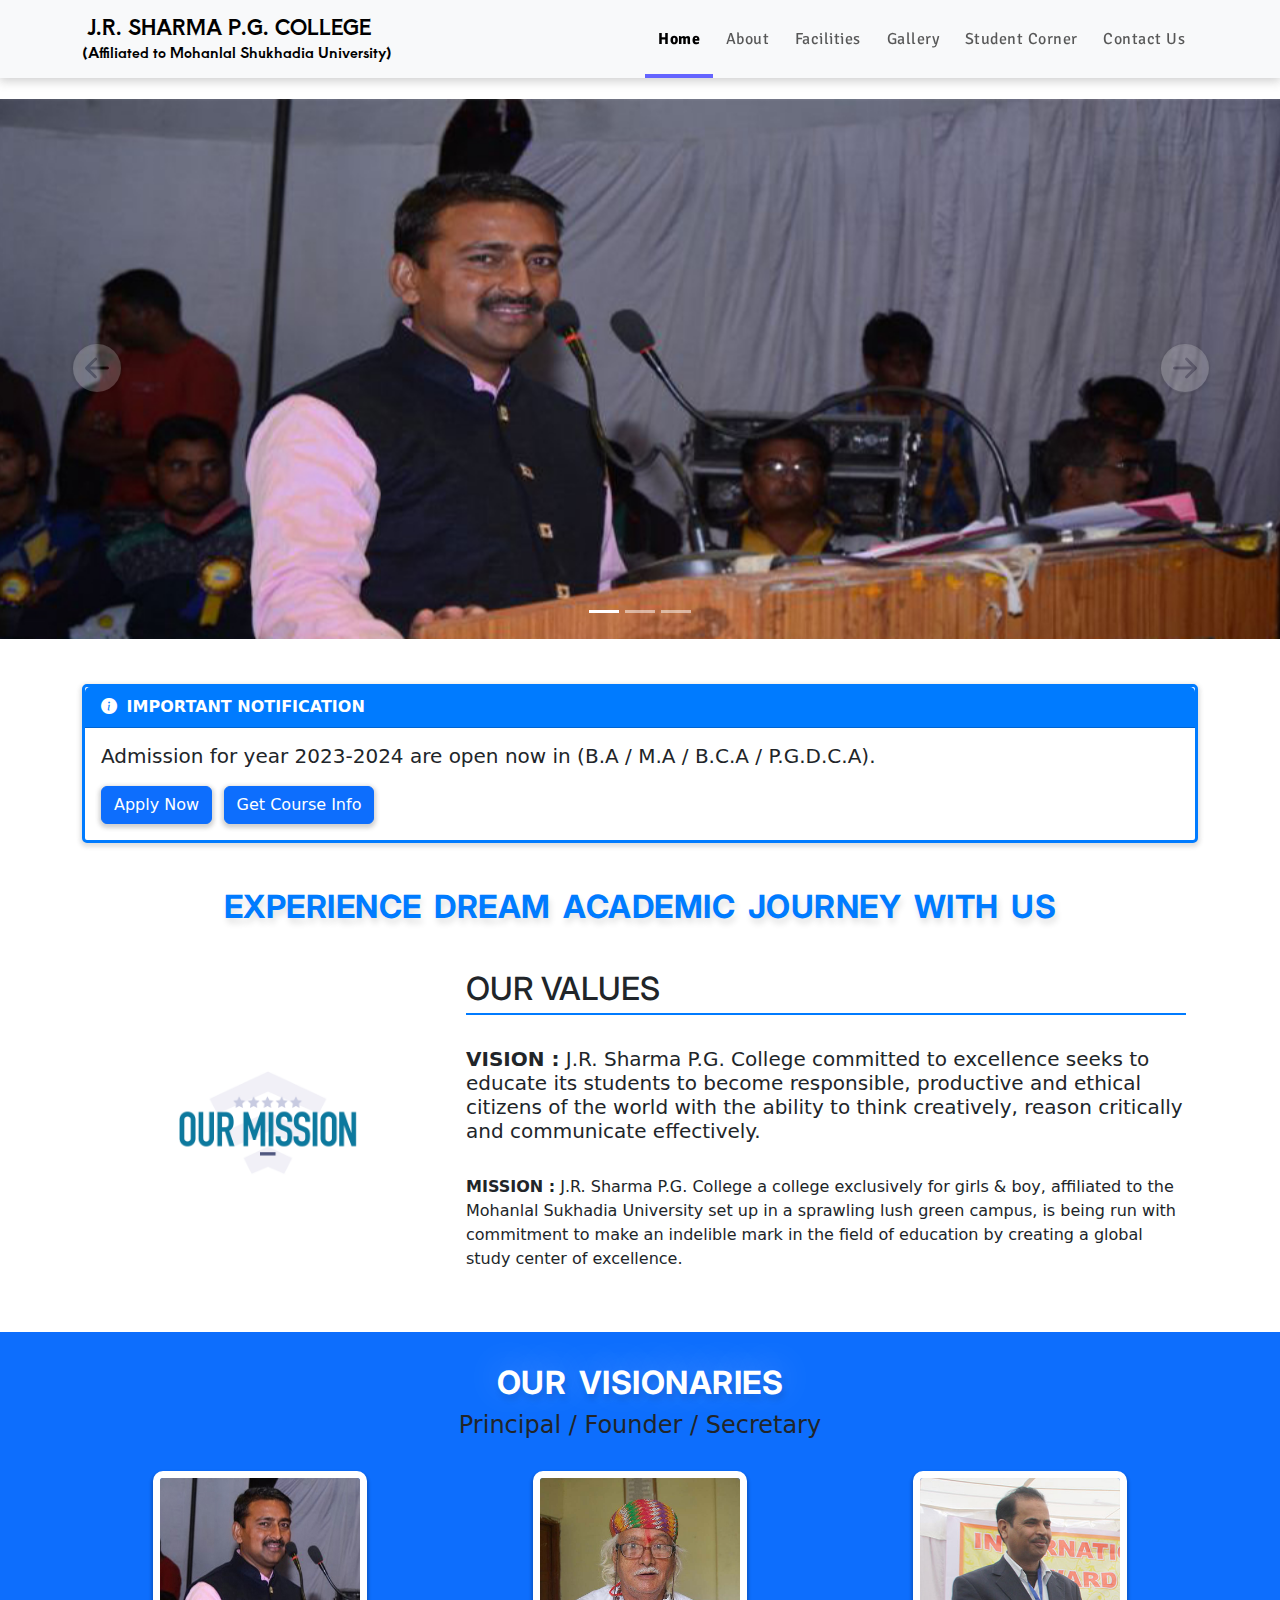
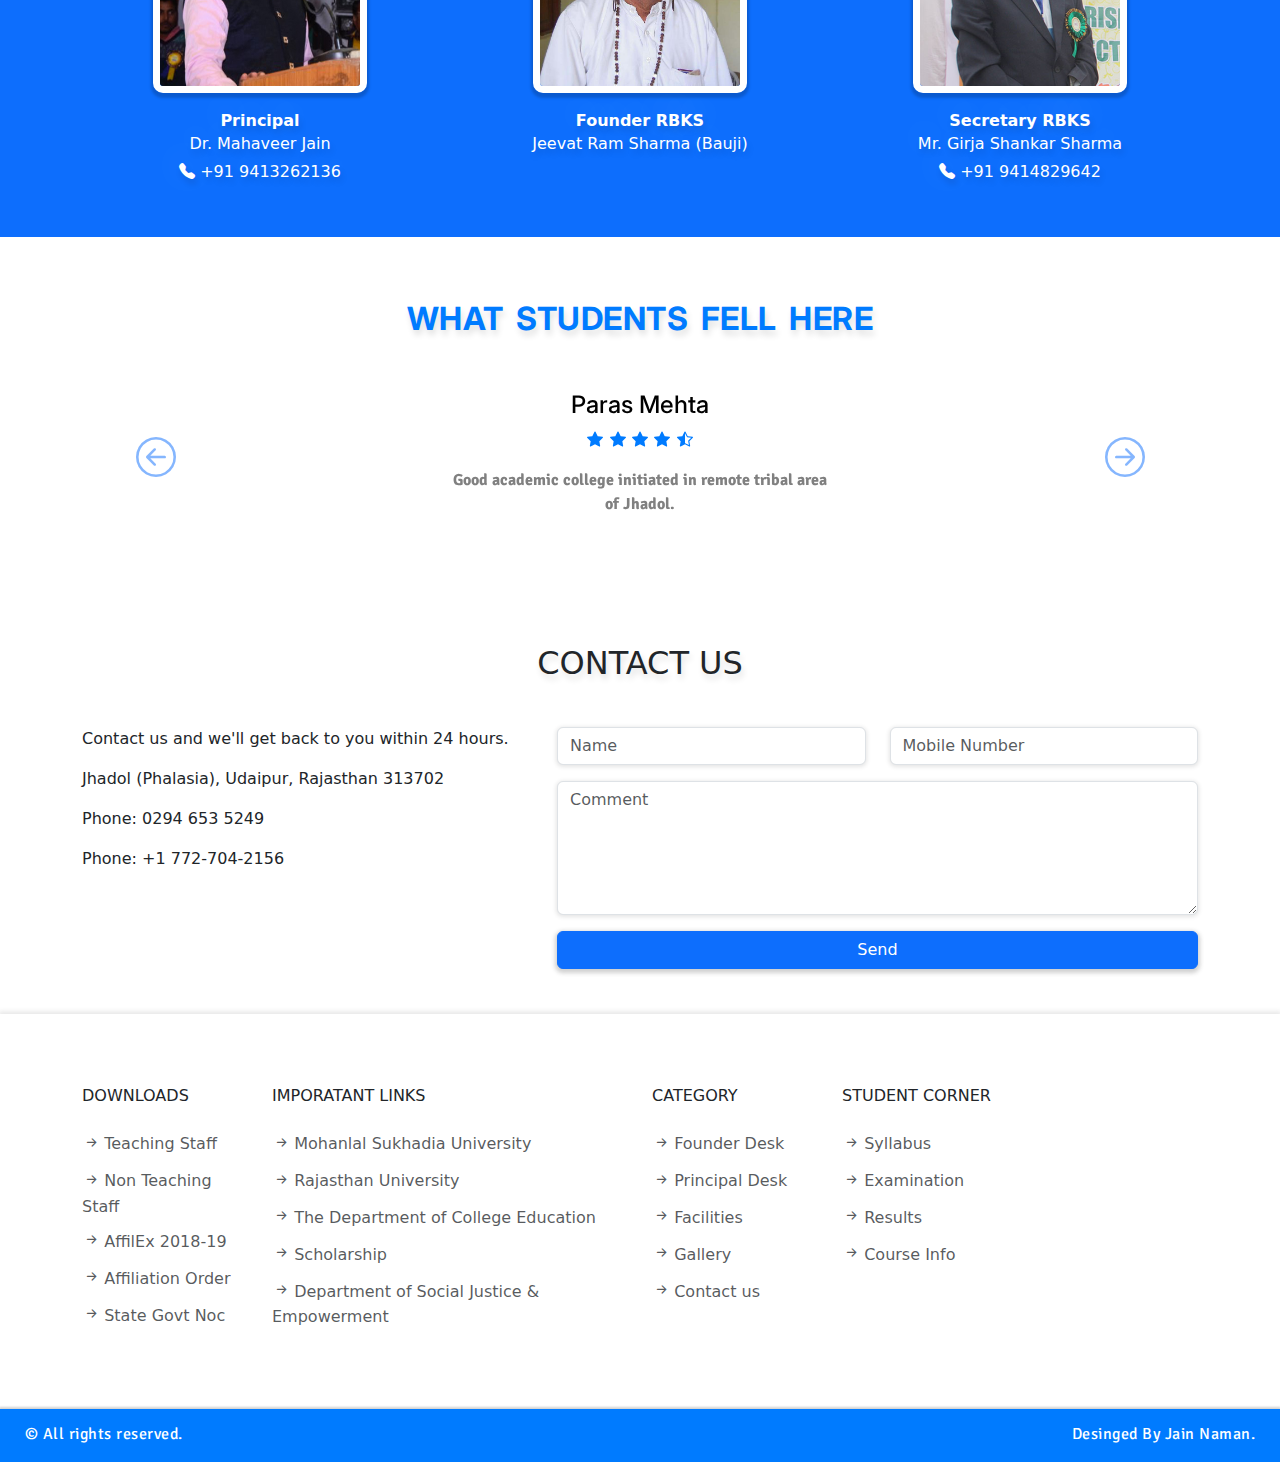
<file: index.html>
<!DOCTYPE html>
<html lang="en">

<head>
  <meta charset="UTF-8">
  <meta http-equiv="X-UA-Compatible" content="IE=edge">
  <meta name="viewport" content="width=device-width, initial-scale=1.0">
  <title>J.R Sharma P.G College</title>
  <link rel="shortcut icon" href="gallery/img/favicon.png" type="image/png">

  <section>
    <!-- Bootstrap5 linking -->
    <link rel="stylesheet" href="https://cdn.jsdelivr.net/npm/bootstrap@5.0.0/dist/css/bootstrap.min.css">
    <script src="https://cdn.jsdelivr.net/npm/bootstrap@5.0.0/dist/js/bootstrap.min.js"></script>
    <script src="https://cdn.jsdelivr.net/npm/@popperjs/core@2.9.1/dist/umd/popper.min.js"></script>
    <link rel="stylesheet" href="https://cdn.jsdelivr.net/npm/bootstrap-icons@1.7.2/font/bootstrap-icons.css">
  </section>

  <section>
    <!-- My CSS files linking -->
    <link rel="stylesheet" href="css/uni.css">
    <link rel="stylesheet" href="css/navbar.css">
    <link rel="stylesheet" href="css/landing.css">
    <link rel="stylesheet" href="css/notification.css">
    <link rel="stylesheet" href="css/intro.css">
    <link rel="stylesheet" href="css/visioner.css">
    <link rel="stylesheet" href="css/reviews.css">
    <link rel="stylesheet" href="css/contact.css">
    <link rel="stylesheet" href="css/footer.css">
  </section>

  <section> <!-- preloader files linking -->
    <link rel="stylesheet" href="preload/preload.css">
  </section>
</head>

<body>

  <div class="preloader">
    <div class="loader"></div>
  </div>

  <header class="header">
    <div class="nav-holder bg-light">
      <nav id="navbar" class="navbar navbar-expand-lg navbar-light bg-light">
        <div class="container">
          <div id="logo">
            <a id="logo01" class="navbar-brand" href="index.html">J.R. SHARMA P.G. COLLEGE</a>
            <a id="logo02" class="navbar-brand" href="index.html">(Affiliated to Mohanlal Shukhadia University)</a>
          </div>
          <button class="navbar-toggler" type="button" data-bs-toggle="collapse" data-bs-target="#navbarNav"
              aria-controls="navbarNav" aria-label="Toggle navigation">
              <span class="navbar-toggler-icon"></span>
          </button>
          <div class="collapse navbar-collapse" id="navbarNav">
            <ul class="navbar-nav" id="nav-right">
              <li class="nav-item">
                <a id="nav-home" class="nav-link active" href="index.html">Home</a>
              </li>
              <li class="nav-item dropdown bg-light">
                <a class="nav-link " id="navbarDropdown" role="button" data-bs-toggle="dropdown"
                  aria-expanded="false">
                  About
                </a>
                <ul id="dropdown" class="dropdown-menu bg-light" aria-labelledby="navbarDropdown">
                  <li><a class="dropdown-item" href="html/director.html"><i class="bi bi-arrow-right-short"></i>Founder Desk</a></li>
                  <li><a class="dropdown-item" href="html/principal.html"><i class="bi bi-arrow-right-short"></i>Principal Desk</a></li>
                </ul>
              </li>
              <li class="nav-item">
                <a class="nav-link" href="html/facilities.html">Facilities</a>
              </li>
              <li class="nav-item">
                <a class="nav-link" href="html/gallery.html">Gallery</a>
              </li>
              <li class="nav-item dropdown">
                <a class="nav-link " id="navbarDropdown" role="button" data-bs-toggle="dropdown"
                  aria-expanded="false">
                  Student Corner
                </a>
                <ul id="dropdown" class="dropdown-menu bg-light" aria-labelledby="navbarDropdown">
                  <li><a class="dropdown-item" href="html/downloads.html"><i class="bi bi-arrow-right-short"></i>Downloads</a></li>
                  <li><a class="dropdown-item" href="https://www.mlsu.ac.in/Syllabus"><i
                        class="bi bi-arrow-right-short"></i>Syllabus</a></li>
                  <li><a class="dropdown-item" href="https://examination.mlsuportal.in"><i
                        class="bi bi-arrow-right-short"></i>Examination</a></li>
                  <li><a class="dropdown-item" href="https://results.mlsuportal.in/"><i
                        class="bi bi-arrow-right-short"></i>Results</a></li>
                  <li><a class="dropdown-item" href="html/course.html"><i class="bi bi-arrow-right-short"></i>Course Info</a></li>
                </ul>
              </li>
              <li class="nav-item">
                <a class="nav-link" href="html/contact.html">Contact Us</a>
              </li>
            </ul>
          </div>
        </div>
      </nav>
    </div>
  </header>

  <section class="landing">
    <div id="carouselExampleCaptions" class="carousel slide" data-bs-ride="carousel">
      <div class="carousel-indicators">
        <button type="button" data-bs-target="#carouselExampleCaptions" data-bs-slide-to="0" class="active"
          aria-current="true" aria-label="Slide 1"></button>
        <button type="button" data-bs-target="#carouselExampleCaptions" data-bs-slide-to="1"
          aria-label="Slide 2"></button>
        <button type="button" data-bs-target="#carouselExampleCaptions" data-bs-slide-to="2"
          aria-label="Slide 3"></button>
      </div>
      <div class="carousel-inner">
        <div class="carousel-item active" style="background-image: url('gallery/slider/s\ \(1\).jpg')">
        </div>
        <div class="carousel-item" style="background-image: url('gallery/slider/s\ \(2\).jpg')">
        </div>
        <div class="carousel-item" style="background-image: url('gallery/slider/s\ \(3\).jpg')">
        </div>
      </div>
      <button class="carousel-control-prev" type="button" data-bs-target="#carouselExampleCaptions"
        data-bs-slide="prev">
        <span id="slide-btn" aria-hidden="true"><i class="bi bi-arrow-left-circle-fill"></i></span>
        <span class="visually-hidden">Previous</span>
      </button>
      <button class="carousel-control-next" type="button" data-bs-target="#carouselExampleCaptions"
        data-bs-slide="next">
        <span id="slide-btn" aria-hidden="true"><i class="bi bi-arrow-right-circle-fill"></i></span>
        <span class="visually-hidden">Next</span>
      </button>
    </div>
  </section>

  <section class="notification container">
    <div id="card" class="card">
      <div id="card-header" class="card-header">
        <i class="bi bi-info-circle-fill" style="padding-right: 0.6rem;"></i>
        IMPORTANT NOTIFICATION
      </div>
      <div class="card-body">
        <h5 class="card-title">Admission for year 2023-2024 are open now in (B.A / M.A / B.C.A / P.G.D.C.A).</h5>
        <a href="html/contact.html" id="btn-primary" class="btn btn-primary">Apply Now</a>
        <a href="html/course.html" id="btn-primary" class="btn btn-primary">Get Course Info</a>
      </div>
    </div>
  </section>

  <section id="intro" class="container-fluid">
    <div id="intro-head" class="container">
      <h2 class="h2">EXPERIENCE DREAM ACADEMIC JOURNEY WITH US</h2>
    </div>
    <div id="intro-main" class="container">
      <div class="container-fluid bg-grey">
        <div class="row">
          <div id="mis-hold" class="col-sm-4">
            <img class="mission" src="gallery/gif/mission.gif">
          </div>
          <div id="mis-text" class="col-sm-8">
            <h2>OUR VALUES</h2><br>
            <h5><strong>VISION :</strong> J.R. Sharma P.G. College committed to excellence seeks to educate its students
              to become responsible, productive and ethical citizens of the world with the ability to think creatively,
              reason critically and communicate effectively.</h5><br>
            <p><strong>MISSION :</strong> J.R. Sharma P.G. College a college exclusively for girls & boy, affiliated to
              the Mohanlal Sukhadia University set up in a sprawling lush green campus, is being run with commitment to
              make an indelible mark in the field of education by creating a global study center of excellence.</p>
          </div>
        </div>
      </div>
  </section>

  <section id="visioner" class="container-fluid bg-primary">
    <div class="container text-center bg-grey">
      <h2 class="vis-head">OUR VISIONARIES</h2>
      <h4>Principal / Founder / Secretary</h4>
      <div class="row text-center">
        <div class="col-sm-4">
          <div class="thumbnail">
            <img src="gallery/profile/principal.jpg" alt="Paris">
            <p><strong>Principal</strong></p>
            <p>Dr. Mahaveer Jain</p>
            <p><i class="bi bi-telephone-fill"></i> +91 9413262136</p>
          </div>
        </div>
        <div class="col-sm-4">
          <div class="thumbnail">
            <img src="gallery/profile/Babuji.jpg" alt="New York">
            <p><strong>Founder RBKS</strong></p>
            <p>Jeevat Ram Sharma (Bauji)</p>
          </div>
        </div>
        <div class="col-sm-4">
          <div class="thumbnail">
            <img src="gallery/profile/gs-sharma.jpg" alt="San Francisco">
            <p><strong>Secretary RBKS</strong></p>
            <p>Mr. Girja Shankar Sharma</p>
            <p><i class="bi bi-telephone-fill"></i> +91 9414829642</p>
          </div>
        </div>
      </div>
  </section>

  <section id="reviews" class="container-fluid">
    <div id="rv-head" class="container">
      <h2 class="h2">WHAT STUDENTS FELL HERE</h2>
    </div>
    <div id="testimonialCarousel" class="carousel slide container" data-bs-ride="carousel">
      <div class="carousel-inner">
        <div class="carousel-item active">
          <div class="carousel-caption">
            <h4>Paras Mehta</h4>
            <p class="rv-star"><i class="bi bi-star-fill"></i><i class="bi bi-star-fill"></i><i
                class="bi bi-star-fill"></i><i class="bi bi-star-fill"></i><i class="bi bi-star-half"></i></p>
            <p>Good academic college initiated in remote tribal area of Jhadol.</p>
          </div>
        </div>
        <div class="carousel-item">
          <div class="carousel-caption">
            <h4>Rajendra Vairagi</h4>
            <p class="rv-star"><i class="bi bi-star-fill"></i><i class="bi bi-star-fill"></i><i
                class="bi bi-star-fill"></i><i class="bi bi-star-fill"></i><i class="bi bi-star"></i></p>
            <p>This is teacher training b. Ed. college.. , college campus is good.</p>
          </div>
        </div>
        <div class="carousel-item">
          <div class="carousel-caption">
            <h4>Naman Jain</h4>
            <p class="rv-star"><i class="bi bi-star-fill"></i><i class="bi bi-star-fill"></i><i
                class="bi bi-star-fill"></i><i class="bi bi-star-fill"></i><i class="bi bi-star"></i></p>
            <p>My 3 years BCA experience was to good and the teaching staff is so much supportive.</p>
          </div>
        </div>
      </div>
      <button class="carousel-control-prev" type="button" data-bs-target="#testimonialCarousel" data-bs-slide="prev">
        <i id="rv-btn" class="bi bi-arrow-left-circle text-primary"></i>
        <span class="visually-hidden">Previous</span>
      </button>
      <button class="carousel-control-next" type="button" data-bs-target="#testimonialCarousel" data-bs-slide="next">
        <i id="rv-btn" class="bi bi-arrow-right-circle text-primary"></i>
        <span class="visually-hidden">Next</span>
      </button>
    </div>

  </section>

  <section id="contact" class="container-fluid">
    <div class="container">
      <h2 id="contact-head" class="text-center">CONTACT US</h2>
      <div class="row">
        <div class="col-sm-5">
          <p>Contact us and we'll get back to you within 24 hours.</p>
          <p><span class="glyphicon glyphicon-map-marker"></span>Jhadol (Phalasia), Udaipur, Rajasthan 313702</p>
          <p><span class="glyphicon glyphicon-phone"></span>Phone: 0294 653 5249</p>
          <p><span class="glyphicon glyphicon-envelope"></span>Phone: +1 772-704-2156</p>
        </div>
        <div class="col-sm-7">
          <div class="row">
            <div class="col-sm-6 form-group">
              <input class="form-control" id="name" name="name" placeholder="Name" type="text" required>
            </div>
            <div class="col-sm-6 form-group">
              <input class="form-control" id="mobile" name="mobile" placeholder="Mobile Number" type="tel" required>
            </div>
          </div>
          <textarea class="form-control textarea" id="comments" name="comments" placeholder="Comment"
            rows="5"></textarea>
          <div class="row">
            <div class="col-sm-12 form-group">
              <button id="btn-primary" class="btn btn-primary pull-right sub-btn" type="submit">Send</button>
            </div>
          </div>
        </div>
      </div>
    </div>
  </section>

  <footer id="footer" class="bg-white">
    <div class="container py-5">
      <div class="row py-4">
        <div class="col-lg-2 col-md-6 mb-4 mb-lg-0">
          <h6 class="text-uppercase font-weight-bold mb-4">Downloads</h6>
          <ul class="list-unstyled mb-0">
            <li class="mb-2"><a href="downloads/5bada36a95238.pdf" class="text-muted fot-link"
                download="teachingstaff.pdf"><i id="foot-icon" class="bi bi-arrow-right-short"></i>Teaching Staff</a>
            </li>
            <li class="mb-2"><a href="downloads/nonteaching.pdf" class="text-muted fot-link"
                download="nonteaching.pdf"><i id="foot-icon" class="bi bi-arrow-right-short"></i>Non Teaching Staff</a>
            </li>
            <li class="mb-2"><a href="downloads/AffilEx.pdf" class="text-muted fot-link" download="AffilEx.pdf"><i
                  id="foot-icon" class="bi bi-arrow-right-short"></i>AffilEx 2018-19</a></li>
            <li class="mb-2"><a href="downloads/Affiliation.pdf" class="text-muted fot-link"
                download="Affiliation.pdf"><i id="foot-icon" class="bi bi-arrow-right-short"></i>Affiliation Order</a>
            </li>
            <li class="mb-2"><a href="downloads/govnotice.pdf" class="text-muted fot-link" download="govnotice.pdf"><i
                  id="foot-icon" class="bi bi-arrow-right-short"></i>State Govt Noc</a></li>
          </ul>
        </div>
        <div class="col-lg-4 col-md-6 mb-4 mb-lg-0">
          <h6 class="text-uppercase font-weight-bold mb-4">Imporatant Links</h6>
          <ul class="list-unstyled mb-0">
            <li class="mb-2"><a href="https://www.mlsu.ac.in/" class="text-muted fot-link" target="_blank"><i
                  id="foot-icon" class="bi bi-arrow-right-short"></i>Mohanlal Sukhadia University</a></li>
            <li class="mb-2"><a href="https://uniraj.ac.in/" class="text-muted fot-link" target="_blank"><i
                  id="foot-icon" class="bi bi-arrow-right-short"></i>Rajasthan University</a></li>
            <li class="mb-2"><a href="https://hte.rajasthan.gov.in/" class="text-muted fot-link" target="_blank"><i
                  id="foot-icon" class="bi bi-arrow-right-short"></i>The Department of College Education</a></li>
            <li class="mb-2"><a href="https://scholarship.rajasthan.gov.in/" class="text-muted fot-link"
                target="_blank"><i id="foot-icon" class="bi bi-arrow-right-short"></i>Scholarship</a></li>
            <li class="mb-2"><a href="https://sje.rajasthan.gov.in/" class="text-muted fot-link" target="_blank"><i
                  id="foot-icon" class="bi bi-arrow-right-short"></i>Department of Social Justice & Empowerment</a></li>
          </ul>
        </div>
        <div class="col-lg-2 col-md-6 mb-4 mb-lg-0">
          <h6 class="text-uppercase font-weight-bold mb-4">Category</h6>
          <ul class="list-unstyled mb-0">
            <li class="mb-2"><a href="html/director.html" class="text-muted fot-link"><i id="foot-icon"
                  class="bi bi-arrow-right-short"></i>Founder Desk</a></li>
            <li class="mb-2"><a href="html/principal.html" class="text-muted fot-link"><i id="foot-icon"
                  class="bi bi-arrow-right-short"></i>Principal Desk</a></li>
            <li class="mb-2"><a href="html/facilities.html" class="text-muted fot-link"><i id="foot-icon"
                  class="bi bi-arrow-right-short"></i>Facilities</a></li>
            <li class="mb-2"><a href="html/gallery.html" class="text-muted fot-link"><i id="foot-icon"
                  class="bi bi-arrow-right-short"></i>Gallery</a></li>
            <li class="mb-2"><a href="html/contact.html" class="text-muted fot-link"><i id="foot-icon"
                  class="bi bi-arrow-right-short"></i>Contact us</a></li>
          </ul>
        </div>
        <div class="col-lg-2 col-md-6 mb-4 mb-lg-0">
          <h6 class="text-uppercase font-weight-bold mb-4">Student Corner</h6>
          <ul class="list-unstyled mb-0">
            <li class="mb-2"><a href="https://www.mlsu.ac.in/Syllabus" class="text-muted fot-link"><i id="foot-icon"
                  class="bi bi-arrow-right-short"></i>Syllabus</a></li>
            <li class="mb-2"><a href="https://examination.mlsuportal.in" class="text-muted fot-link"><i id="foot-icon"
                  class="bi bi-arrow-right-short"></i>Examination</a></li>
            <li class="mb-2"><a href="https://results.mlsuportal.in/" class="text-muted fot-link"><i id="foot-icon"
                  class="bi bi-arrow-right-short"></i>Results</a></li>
            <li class="mb-2"><a href="html/course.html" class="text-muted fot-link"><i id="foot-icon"
                  class="bi bi-arrow-right-short"></i>Course Info</a></li>
          </ul>
        </div>
      </div>
    </div>
    <div class="copyrights">
      <div id="rights-in" class="container-fluid">
        <p id="rights-p1"><a href="index.html" class="nav-link">© All rights reserved.</a></p>
        <p id="rights-p"><a href="https://nasu.live/" class="nav-link">Desinged By Jain Naman.</a></p>
      </div>
  </footer>

  <section>
    <!-- JavaScript linking -->
    <script src="https://cdn.jsdelivr.net/npm/bootstrap@5.0.0-beta1/dist/js/bootstrap.bundle.min.js"></script>
    <script src="javascript/stopclick.js"></script>
    <script src="preload/preload.js"></script>
    <!-- Add these script tags at the end of your HTML body -->

  </section>
</body>

</html>
</file>
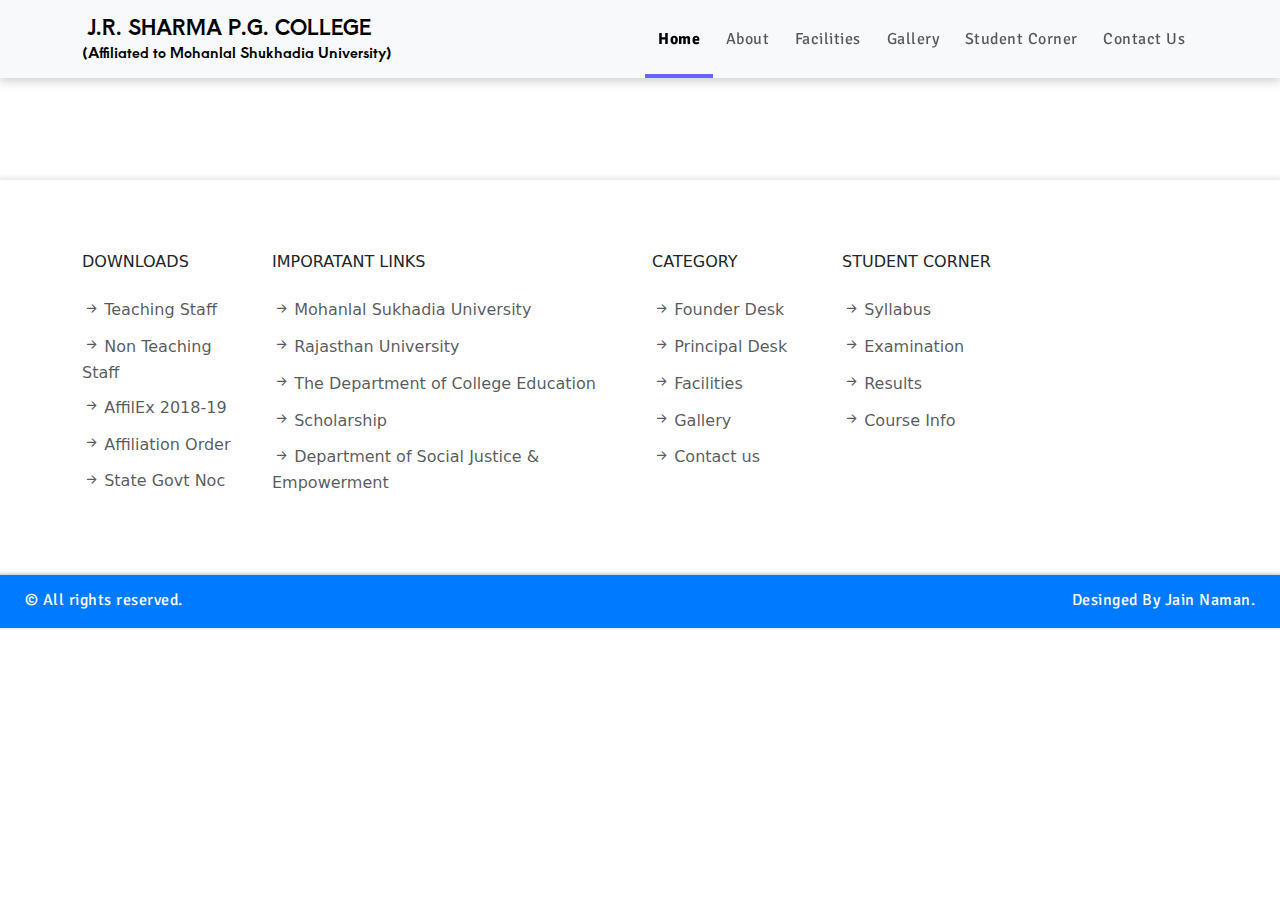
<file: extra/main.html>
<!DOCTYPE html>
<html lang="en">
<head>
    <meta charset="UTF-8">
    <meta http-equiv="X-UA-Compatible" content="IE=edge">
    <meta name="viewport" content="width=device-width, initial-scale=1.0">
    <title>Main Template</title>
    <link rel="shortcut icon" href="/gallery/img/favicon.png" type="image/png">

  <section>
    <!-- Bootstrap5 linking -->
    <link rel="stylesheet" href="https://cdn.jsdelivr.net/npm/bootstrap@5.0.0/dist/css/bootstrap.min.css">
    <script src="https://cdn.jsdelivr.net/npm/bootstrap@5.0.0/dist/js/bootstrap.min.js"></script>
    <script src="https://cdn.jsdelivr.net/npm/@popperjs/core@2.9.1/dist/umd/popper.min.js"></script>
    <link rel="stylesheet" href="https://cdn.jsdelivr.net/npm/bootstrap-icons@1.7.2/font/bootstrap-icons.css">
  </section>

  <section>
    <!-- My CSS files linking -->
    <link rel="stylesheet" href="/css/uni.css">
    <link rel="stylesheet" href="/css/navbar.css">
    <link rel="stylesheet" href="/css/footer.css">
  </section>

  <section> <!-- preloader files linking -->
    <link rel="stylesheet" href="/preload/preload.css">
  </section>
</head>
<body>

    <div class="preloader">
        <div class="loader"></div>
    </div>
    
    <header class="header">
        <div class="nav-holder bg-light">
          <nav id="navbar" class="navbar navbar-expand-lg navbar-light bg-light">
            <div class="container">
              <div id="logo">
                <a id="logo01" class="navbar-brand" href="/index.html">J.R. SHARMA P.G. COLLEGE</a>
                <a id="logo02" class="navbar-brand" href="/index.html">(Affiliated to Mohanlal Shukhadia University)</a>
              </div>
              <button class="navbar-toggler" type="button" data-bs-toggle="collapse" data-bs-target="#navbarNav"
                aria-controls="navbarNav" aria-expanded="false" aria-label="Toggle navigation">
                <span class="navbar-toggler-icon"></span>
              </button>
              <div class="collapse navbar-collapse" id="navbarNav">
                <ul class="navbar-nav" id="nav-right">
                  <li class="nav-item">
                    <a id="nav-home" class="nav-link active" href="/index.html">Home</a>
                  </li>
                  <li class="nav-item dropdown bg-light">
                    <a class="nav-link " id="navbarDropdown" role="button" data-bs-toggle="dropdown"
                      aria-expanded="false">
                      About
                    </a>
                    <ul id="dropdown" class="dropdown-menu bg-light" aria-labelledby="navbarDropdown">
                      <li><a class="dropdown-item" href="/html/director.html"><i class="bi bi-arrow-right-short"></i>Founder Desk</a></li>
                      <li><a class="dropdown-item" href="/html/principal.html"><i class="bi bi-arrow-right-short"></i>Principal Desk</a></li>
                    </ul>
                  </li>
                  <li class="nav-item">
                    <a class="nav-link" href="/html/facilities.html">Facilities</a>
                  </li>
                  <li class="nav-item">
                    <a class="nav-link" href="/html/gallery.html">Gallery</a>
                  </li>
                  <li class="nav-item dropdown">
                    <a class="nav-link " id="navbarDropdown" role="button" data-bs-toggle="dropdown"
                      aria-expanded="false">
                      Student Corner
                    </a>
                    <ul id="dropdown" class="dropdown-menu bg-light" aria-labelledby="navbarDropdown">
                      <li><a class="dropdown-item" href="/html/downloads.html"><i class="bi bi-arrow-right-short"></i>Downloads</a></li>
                      <li><a class="dropdown-item" href="https://www.mlsu.ac.in/Syllabus"><i
                            class="bi bi-arrow-right-short"></i>Syllabus</a></li>
                      <li><a class="dropdown-item" href="https://examination.mlsuportal.in"><i
                            class="bi bi-arrow-right-short"></i>Examination</a></li>
                      <li><a class="dropdown-item" href="https://results.mlsuportal.in/"><i
                            class="bi bi-arrow-right-short"></i>Results</a></li>
                      <li><a class="dropdown-item" href="/html/course.html"><i class="bi bi-arrow-right-short"></i>Course Info</a></li>
                    </ul>
                  </li>
                  <li class="nav-item">
                    <a class="nav-link" href="/html/contact.html">Contact Us</a>
                  </li>
                </ul>
              </div>
            </div>
          </nav>
        </div>
    </header>

    <section id="wide" class="container-fluid">
      <a></a>
    </section>

    <footer id="footer" class="bg-white">
        <div class="container py-5">
          <div class="row py-4">
            <div class="col-lg-2 col-md-6 mb-4 mb-lg-0">
              <h6 class="text-uppercase font-weight-bold mb-4">Downloads</h6>
              <ul class="list-unstyled mb-0">
                <li class="mb-2"><a href="/downloads/5bada36a95238.pdf" class="text-muted fot-link"
                    download="teachingstaff.pdf"><i id="foot-icon" class="bi bi-arrow-right-short"></i>Teaching Staff</a>
                </li>
                <li class="mb-2"><a href="/downloads/nonteaching.pdf" class="text-muted fot-link"
                    download="nonteaching.pdf"><i id="foot-icon" class="bi bi-arrow-right-short"></i>Non Teaching Staff</a>
                </li>
                <li class="mb-2"><a href="/downloads/AffilEx.pdf" class="text-muted fot-link" download="AffilEx.pdf"><i
                      id="foot-icon" class="bi bi-arrow-right-short"></i>AffilEx 2018-19</a></li>
                <li class="mb-2"><a href="/downloads/Affiliation.pdf" class="text-muted fot-link"
                    download="Affiliation.pdf"><i id="foot-icon" class="bi bi-arrow-right-short"></i>Affiliation Order</a>
                </li>
                <li class="mb-2"><a href="/downloads/govnotice.pdf" class="text-muted fot-link" download="govnotice.pdf"><i
                      id="foot-icon" class="bi bi-arrow-right-short"></i>State Govt Noc</a></li>
              </ul>
            </div>
            <div class="col-lg-4 col-md-6 mb-4 mb-lg-0">
              <h6 class="text-uppercase font-weight-bold mb-4">Imporatant Links</h6>
              <ul class="list-unstyled mb-0">
                <li class="mb-2"><a href="https://www.mlsu.ac.in/" class="text-muted fot-link" target="_blank"><i
                      id="foot-icon" class="bi bi-arrow-right-short"></i>Mohanlal Sukhadia University</a></li>
                <li class="mb-2"><a href="https://uniraj.ac.in/" class="text-muted fot-link" target="_blank"><i
                      id="foot-icon" class="bi bi-arrow-right-short"></i>Rajasthan University</a></li>
                <li class="mb-2"><a href="https://hte.rajasthan.gov.in/" class="text-muted fot-link" target="_blank"><i
                      id="foot-icon" class="bi bi-arrow-right-short"></i>The Department of College Education</a></li>
                <li class="mb-2"><a href="https://scholarship.rajasthan.gov.in/" class="text-muted fot-link"
                    target="_blank"><i id="foot-icon" class="bi bi-arrow-right-short"></i>Scholarship</a></li>
                <li class="mb-2"><a href="https://sje.rajasthan.gov.in/" class="text-muted fot-link" target="_blank"><i
                      id="foot-icon" class="bi bi-arrow-right-short"></i>Department of Social Justice & Empowerment</a></li>
              </ul>
            </div>
            <div class="col-lg-2 col-md-6 mb-4 mb-lg-0">
              <h6 class="text-uppercase font-weight-bold mb-4">Category</h6>
              <ul class="list-unstyled mb-0">
                <li class="mb-2"><a href="/html/director.html" class="text-muted fot-link"><i id="foot-icon"
                      class="bi bi-arrow-right-short"></i>Founder Desk</a></li>
                <li class="mb-2"><a href="/html/principal.html" class="text-muted fot-link"><i id="foot-icon"
                      class="bi bi-arrow-right-short"></i>Principal Desk</a></li>
                <li class="mb-2"><a href="/html/facilities.html" class="text-muted fot-link"><i id="foot-icon"
                      class="bi bi-arrow-right-short"></i>Facilities</a></li>
                <li class="mb-2"><a href="/html/gallery.html" class="text-muted fot-link"><i id="foot-icon"
                      class="bi bi-arrow-right-short"></i>Gallery</a></li>
                <li class="mb-2"><a href="/html/contact.html" class="text-muted fot-link"><i id="foot-icon"
                      class="bi bi-arrow-right-short"></i>Contact us</a></li>
              </ul>
            </div>
            <div class="col-lg-2 col-md-6 mb-4 mb-lg-0">
              <h6 class="text-uppercase font-weight-bold mb-4">Student Corner</h6>
              <ul class="list-unstyled mb-0">
                <li class="mb-2"><a href="https://www.mlsu.ac.in/Syllabus" class="text-muted fot-link"><i id="foot-icon"
                      class="bi bi-arrow-right-short"></i>Syllabus</a></li>
                <li class="mb-2"><a href="https://examination.mlsuportal.in" class="text-muted fot-link"><i id="foot-icon"
                      class="bi bi-arrow-right-short"></i>Examination</a></li>
                <li class="mb-2"><a href="https://results.mlsuportal.in/" class="text-muted fot-link"><i id="foot-icon"
                      class="bi bi-arrow-right-short"></i>Results</a></li>
                <li class="mb-2"><a href="html/course.html" class="text-muted fot-link"><i id="foot-icon"
                      class="bi bi-arrow-right-short"></i>Course Info</a></li>
              </ul>
            </div>
          </div>
        </div>
        <div class="copyrights">
          <div id="rights-in" class="container-fluid">
            <p id="rights-p1"><a href="/index.html" class="nav-link">© All rights reserved.</a></p>
            <p id="rights-p"><a href="https://nasu.live/" class="nav-link">Desinged By Jain Naman.</a></p>
          </div>
    </footer>
    
    <section> <!-- JavaScript linking -->
        <script src="https://cdn.jsdelivr.net/npm/bootstrap@5.0.0-beta1/dist/js/bootstrap.bundle.min.js"></script>
        <script src="/javascript/stopclick.js"></script>
        <script src="/preload/preload.js"></script>
    </section> 
</body>
</html>
</file>
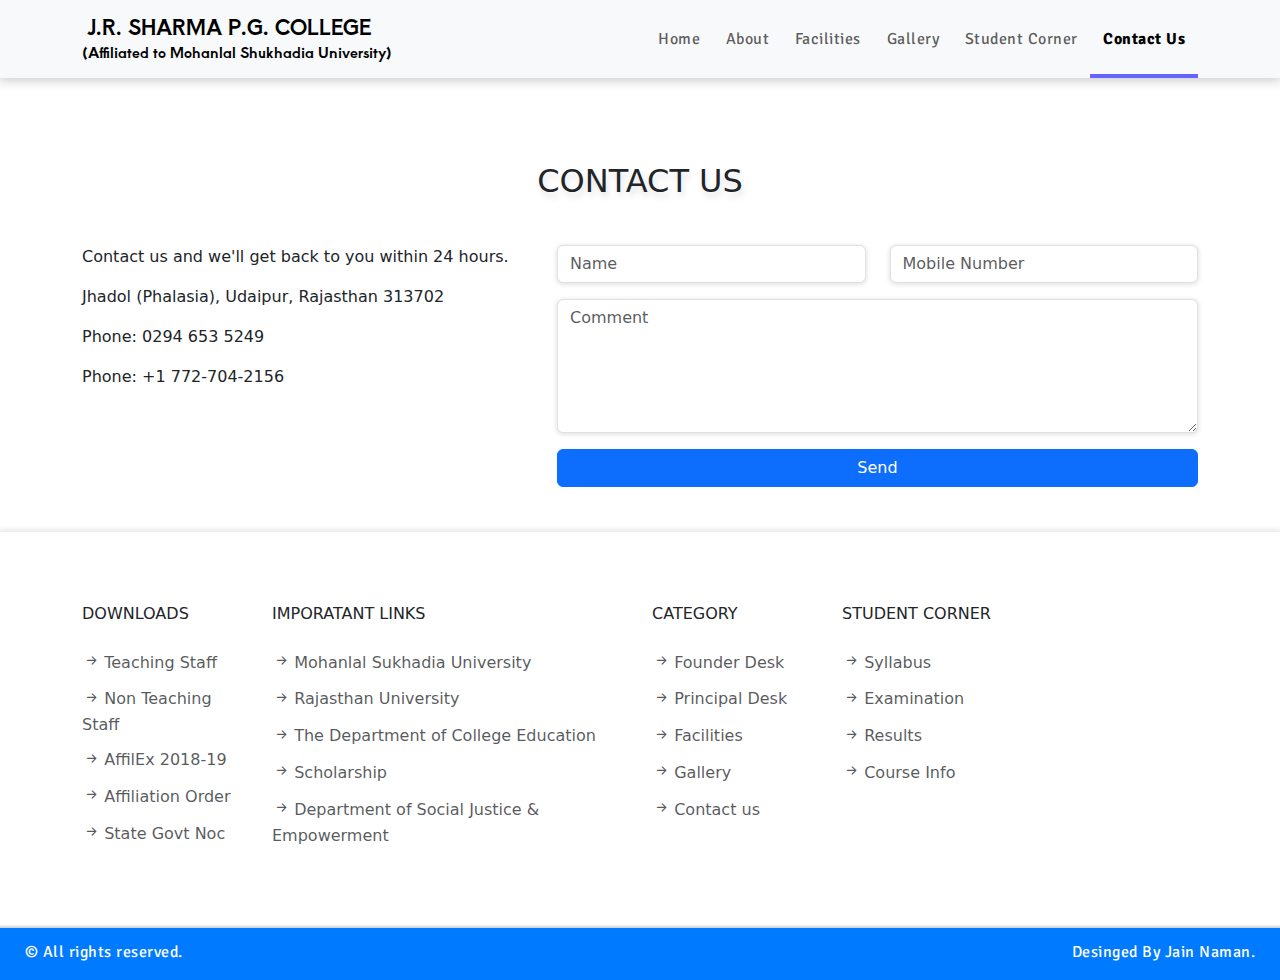
<file: html/contact.html>
<!DOCTYPE html>
<html lang="en">
<head>
    <meta charset="UTF-8">
    <meta http-equiv="X-UA-Compatible" content="IE=edge">
    <meta name="viewport" content="width=device-width, initial-scale=1.0">
    <title>Contact Us</title>
    <link rel="shortcut icon" href="/gallery/img/favicon.png" type="image/png">

  <section>
    <!-- Bootstrap5 linking -->
    <link rel="stylesheet" href="https://cdn.jsdelivr.net/npm/bootstrap@5.0.0/dist/css/bootstrap.min.css">
    <script src="https://cdn.jsdelivr.net/npm/bootstrap@5.0.0/dist/js/bootstrap.min.js"></script>
    <script src="https://cdn.jsdelivr.net/npm/@popperjs/core@2.9.1/dist/umd/popper.min.js"></script>
    <link rel="stylesheet" href="https://cdn.jsdelivr.net/npm/bootstrap-icons@1.7.2/font/bootstrap-icons.css">
  </section>

  <section>
    <!-- My CSS files linking -->
    <link rel="stylesheet" href="/css/uni.css">
    <link rel="stylesheet" href="/css/navbar.css">
    <link rel="stylesheet" href="/css/footer.css">
    <link rel="stylesheet" href="/css/contact.css">
  </section>

  <section> <!-- preloader files linking -->
    <link rel="stylesheet" href="/preload/preload.css">
  </section>
</head>
<body>

    <div class="preloader">
        <div class="loader"></div>
    </div>
    
    <header class="header">
        <div class="nav-holder bg-light">
          <nav id="navbar" class="navbar navbar-expand-lg navbar-light bg-light">
            <div class="container">
              <div id="logo">
                <a id="logo01" class="navbar-brand" href="/index.html">J.R. SHARMA P.G. COLLEGE</a>
                <a id="logo02" class="navbar-brand" href="/index.html">(Affiliated to Mohanlal Shukhadia University)</a>
              </div>
              <button class="navbar-toggler" type="button" data-bs-toggle="collapse" data-bs-target="#navbarNav"
                aria-controls="navbarNav" aria-expanded="false" aria-label="Toggle navigation">
                <span class="navbar-toggler-icon"></span>
              </button>
              <div class="collapse navbar-collapse" id="navbarNav">
                <ul class="navbar-nav" id="nav-right">
                  <li class="nav-item">
                    <a id="nav-home" class="nav-link" href="/index.html">Home</a>
                  </li>
                  <li class="nav-item dropdown bg-light">
                    <a class="nav-link " id="navbarDropdown" role="button" data-bs-toggle="dropdown"
                      aria-expanded="false">
                      About
                    </a>
                    <ul id="dropdown" class="dropdown-menu bg-light" aria-labelledby="navbarDropdown">
                      <li><a class="dropdown-item" href="/html/director.html"><i class="bi bi-arrow-right-short"></i>Founder Desk</a></li>
                      <li><a class="dropdown-item" href="/html/principal.html"><i class="bi bi-arrow-right-short"></i>Principal Desk</a></li>
                    </ul>
                  </li>
                  <li class="nav-item">
                    <a class="nav-link" href="/html/facilities.html">Facilities</a>
                  </li>
                  <li class="nav-item">
                    <a class="nav-link" href="/html/gallery.html">Gallery</a>
                  </li>
                  <li class="nav-item dropdown">
                    <a class="nav-link " id="navbarDropdown" role="button" data-bs-toggle="dropdown"
                      aria-expanded="false">
                      Student Corner
                    </a>
                    <ul id="dropdown" class="dropdown-menu bg-light" aria-labelledby="navbarDropdown">
                      <li><a class="dropdown-item" href="/html/downloads.html"><i class="bi bi-arrow-right-short"></i>Downloads</a></li>
                      <li><a class="dropdown-item" href="https://www.mlsu.ac.in/Syllabus"><i
                            class="bi bi-arrow-right-short"></i>Syllabus</a></li>
                      <li><a class="dropdown-item" href="https://examination.mlsuportal.in"><i
                            class="bi bi-arrow-right-short"></i>Examination</a></li>
                      <li><a class="dropdown-item" href="https://results.mlsuportal.in/"><i
                            class="bi bi-arrow-right-short"></i>Results</a></li>
                      <li><a class="dropdown-item" href="/html/course.html"><i class="bi bi-arrow-right-short"></i>Course Info</a></li>
                    </ul>
                  </li>
                  <li class="nav-item">
                    <a class="nav-link active" href="/html/contact.html">Contact Us</a>
                  </li>
                </ul>
              </div>
            </div>
          </nav>
        </div>
    </header>

    <section id="wide" class="container-fluid">
      <a></a>
    </section>

    <section id="contact" class="container-fluid">
        <div class="container">
          <h2 id="contact-head" class="text-center">CONTACT US</h2>
          <div class="row">
            <div class="col-sm-5">
              <p>Contact us and we'll get back to you within 24 hours.</p>
              <p><span class="glyphicon glyphicon-map-marker"></span>Jhadol (Phalasia), Udaipur, Rajasthan 313702</p>
              <p><span class="glyphicon glyphicon-phone"></span>Phone: 0294 653 5249</p>
              <p><span class="glyphicon glyphicon-envelope"></span>Phone: +1 772-704-2156</p>
            </div>
            <div class="col-sm-7">
              <div class="row">
                <div class="col-sm-6 form-group">
                  <input class="form-control" id="name" name="name" placeholder="Name" type="text" required>
                </div>
                <div class="col-sm-6 form-group">
                  <input class="form-control" id="mobile" name="mobile" placeholder="Mobile Number" type="tel" required>
                </div>
              </div>
              <textarea class="form-control textarea" id="comments" name="comments" placeholder="Comment"
                rows="5"></textarea>
              <div class="row">
                <div class="col-sm-12 form-group">
                  <button id="btn-primary" class="btn btn-primary pull-right sub-btn" type="submit">Send</button>
                </div>
              </div>
            </div>
          </div>
        </div>
      </section>

    <footer id="footer" class="bg-white">
        <div class="container py-5">
          <div class="row py-4">
            <div class="col-lg-2 col-md-6 mb-4 mb-lg-0">
              <h6 class="text-uppercase font-weight-bold mb-4">Downloads</h6>
              <ul class="list-unstyled mb-0">
                <li class="mb-2"><a href="/downloads/5bada36a95238.pdf" class="text-muted fot-link"
                    download="teachingstaff.pdf"><i id="foot-icon" class="bi bi-arrow-right-short"></i>Teaching Staff</a>
                </li>
                <li class="mb-2"><a href="/downloads/nonteaching.pdf" class="text-muted fot-link"
                    download="nonteaching.pdf"><i id="foot-icon" class="bi bi-arrow-right-short"></i>Non Teaching Staff</a>
                </li>
                <li class="mb-2"><a href="/downloads/AffilEx.pdf" class="text-muted fot-link" download="AffilEx.pdf"><i
                      id="foot-icon" class="bi bi-arrow-right-short"></i>AffilEx 2018-19</a></li>
                <li class="mb-2"><a href="/downloads/Affiliation.pdf" class="text-muted fot-link"
                    download="Affiliation.pdf"><i id="foot-icon" class="bi bi-arrow-right-short"></i>Affiliation Order</a>
                </li>
                <li class="mb-2"><a href="/downloads/govnotice.pdf" class="text-muted fot-link" download="govnotice.pdf"><i
                      id="foot-icon" class="bi bi-arrow-right-short"></i>State Govt Noc</a></li>
              </ul>
            </div>
            <div class="col-lg-4 col-md-6 mb-4 mb-lg-0">
              <h6 class="text-uppercase font-weight-bold mb-4">Imporatant Links</h6>
              <ul class="list-unstyled mb-0">
                <li class="mb-2"><a href="https://www.mlsu.ac.in/" class="text-muted fot-link" target="_blank"><i
                      id="foot-icon" class="bi bi-arrow-right-short"></i>Mohanlal Sukhadia University</a></li>
                <li class="mb-2"><a href="https://uniraj.ac.in/" class="text-muted fot-link" target="_blank"><i
                      id="foot-icon" class="bi bi-arrow-right-short"></i>Rajasthan University</a></li>
                <li class="mb-2"><a href="https://hte.rajasthan.gov.in/" class="text-muted fot-link" target="_blank"><i
                      id="foot-icon" class="bi bi-arrow-right-short"></i>The Department of College Education</a></li>
                <li class="mb-2"><a href="https://scholarship.rajasthan.gov.in/" class="text-muted fot-link"
                    target="_blank"><i id="foot-icon" class="bi bi-arrow-right-short"></i>Scholarship</a></li>
                <li class="mb-2"><a href="https://sje.rajasthan.gov.in/" class="text-muted fot-link" target="_blank"><i
                      id="foot-icon" class="bi bi-arrow-right-short"></i>Department of Social Justice & Empowerment</a></li>
              </ul>
            </div>
            <div class="col-lg-2 col-md-6 mb-4 mb-lg-0">
              <h6 class="text-uppercase font-weight-bold mb-4">Category</h6>
              <ul class="list-unstyled mb-0">
                <li class="mb-2"><a href="/html/director.html" class="text-muted fot-link"><i id="foot-icon"
                      class="bi bi-arrow-right-short"></i>Founder Desk</a></li>
                <li class="mb-2"><a href="/html/principal.html" class="text-muted fot-link"><i id="foot-icon"
                      class="bi bi-arrow-right-short"></i>Principal Desk</a></li>
                <li class="mb-2"><a href="/html/facilities.html" class="text-muted fot-link"><i id="foot-icon"
                      class="bi bi-arrow-right-short"></i>Facilities</a></li>
                <li class="mb-2"><a href="/html/gallery.html" class="text-muted fot-link"><i id="foot-icon"
                      class="bi bi-arrow-right-short"></i>Gallery</a></li>
                <li class="mb-2"><a href="/html/contact.html" class="text-muted fot-link"><i id="foot-icon"
                      class="bi bi-arrow-right-short"></i>Contact us</a></li>
              </ul>
            </div>
            <div class="col-lg-2 col-md-6 mb-4 mb-lg-0">
              <h6 class="text-uppercase font-weight-bold mb-4">Student Corner</h6>
              <ul class="list-unstyled mb-0">
                <li class="mb-2"><a href="https://www.mlsu.ac.in/Syllabus" class="text-muted fot-link"><i id="foot-icon"
                      class="bi bi-arrow-right-short"></i>Syllabus</a></li>
                <li class="mb-2"><a href="https://examination.mlsuportal.in" class="text-muted fot-link"><i id="foot-icon"
                      class="bi bi-arrow-right-short"></i>Examination</a></li>
                <li class="mb-2"><a href="https://results.mlsuportal.in/" class="text-muted fot-link"><i id="foot-icon"
                      class="bi bi-arrow-right-short"></i>Results</a></li>
                <li class="mb-2"><a href="html/course.html" class="text-muted fot-link"><i id="foot-icon"
                      class="bi bi-arrow-right-short"></i>Course Info</a></li>
              </ul>
            </div>
          </div>
        </div>
        <div class="copyrights">
          <div id="rights-in" class="container-fluid">
            <p id="rights-p1"><a href="/index.html" class="nav-link">© All rights reserved.</a></p>
            <p id="rights-p"><a href="https://nasu.live/" class="nav-link">Desinged By Jain Naman.</a></p>
          </div>
    </footer>
    
    <section> <!-- JavaScript linking -->
        <script src="https://cdn.jsdelivr.net/npm/bootstrap@5.0.0-beta1/dist/js/bootstrap.bundle.min.js"></script>
        <script src="/javascript/stopclick.js"></script>
        <script src="/preload/preload.js"></script>
    </section> 
</body>
</html>
</file>
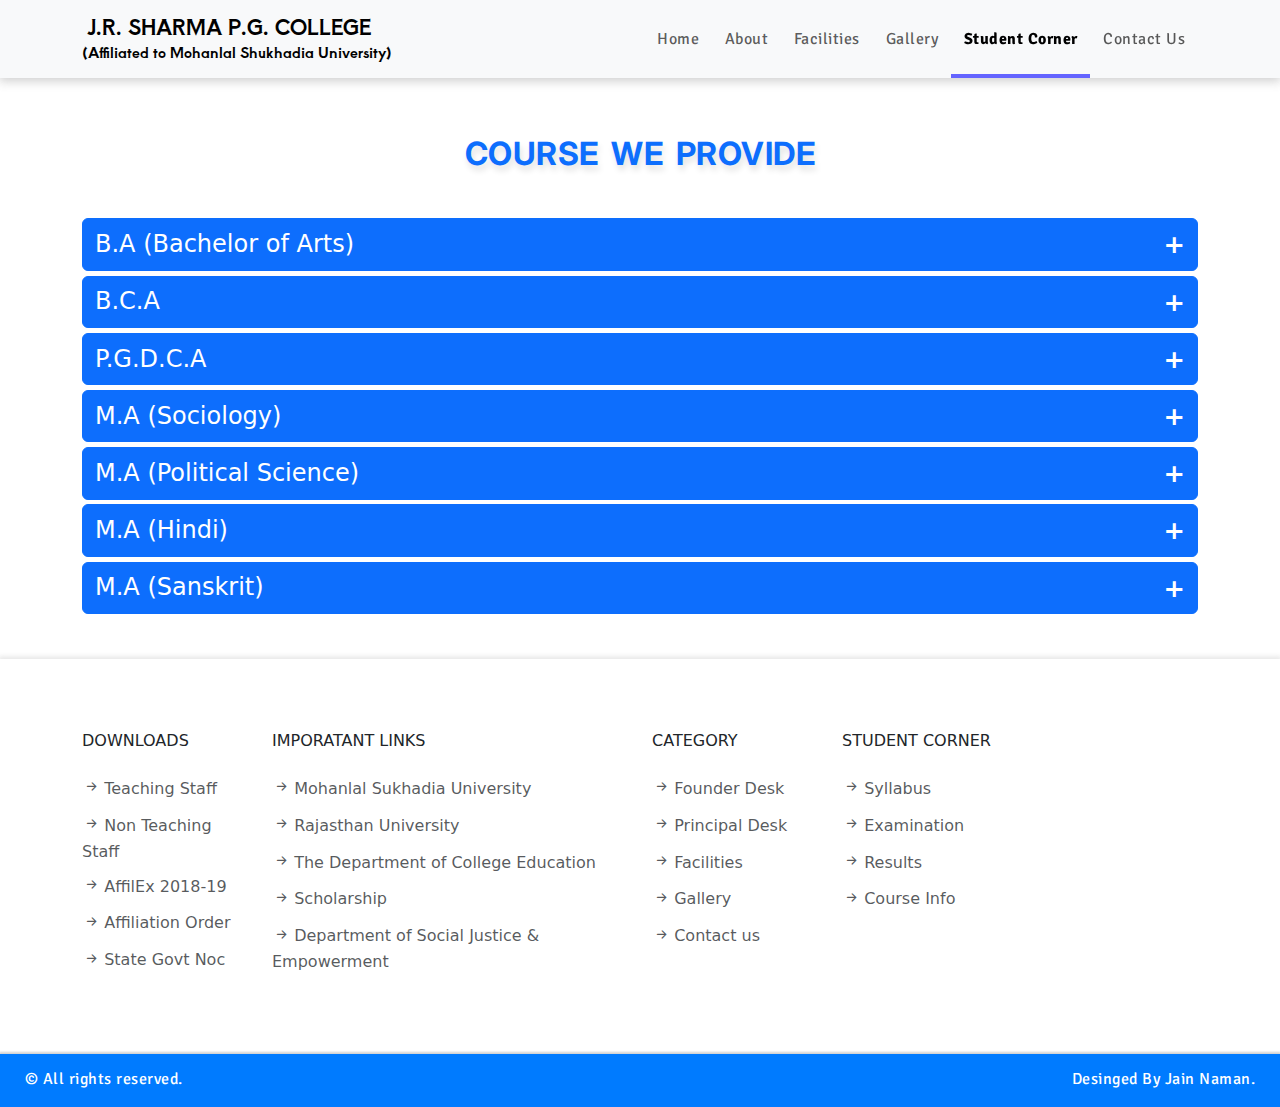
<file: html/course.html>
<!DOCTYPE html>
<html lang="en">
<head>
    <meta charset="UTF-8">
    <meta http-equiv="X-UA-Compatible" content="IE=edge">
    <meta name="viewport" content="width=device-width, initial-scale=1.0">
    <title>Course Info</title>
    <link rel="shortcut icon" href="/gallery/img/favicon.png" type="image/png">

  <section>
    <!-- Bootstrap5 linking -->
    <link rel="stylesheet" href="https://cdn.jsdelivr.net/npm/bootstrap@5.0.0/dist/css/bootstrap.min.css">
    <script src="https://cdn.jsdelivr.net/npm/bootstrap@5.0.0/dist/js/bootstrap.min.js"></script>
    <script src="https://cdn.jsdelivr.net/npm/@popperjs/core@2.9.1/dist/umd/popper.min.js"></script>
    <link rel="stylesheet" href="https://cdn.jsdelivr.net/npm/bootstrap-icons@1.7.2/font/bootstrap-icons.css">
  </section>

  <section>
    <!-- My CSS files linking -->
    <link rel="stylesheet" href="/css/uni.css">
    <link rel="stylesheet" href="/css/navbar.css">
    <link rel="stylesheet" href="/css/footer.css">
    <link rel="stylesheet" href="/css/course.css">
    <link rel="stylesheet" href="https://cdnjs.cloudflare.com/ajax/libs/animate.css/4.1.1/animate.min.css" />
  </section>

  <section> <!-- preloader files linking -->
    <link rel="stylesheet" href="/preload/preload.css">
  </section>
</head>
<body>

    <div class="preloader">
        <div class="loader"></div>
    </div>
    
    <header class="header">
        <div class="nav-holder bg-light">
          <nav id="navbar" class="navbar navbar-expand-lg navbar-light bg-light">
            <div class="container">
              <div id="logo">
                <a id="logo01" class="navbar-brand" href="/index.html">J.R. SHARMA P.G. COLLEGE</a>
                <a id="logo02" class="navbar-brand" href="/index.html">(Affiliated to Mohanlal Shukhadia University)</a>
              </div>
              <button class="navbar-toggler" type="button" data-bs-toggle="collapse" data-bs-target="#navbarNav"
                aria-controls="navbarNav" aria-expanded="false" aria-label="Toggle navigation">
                <span class="navbar-toggler-icon"></span>
              </button>
              <div class="collapse navbar-collapse" id="navbarNav">
                <ul class="navbar-nav" id="nav-right">
                  <li class="nav-item">
                    <a id="nav-home" class="nav-link" href="/index.html">Home</a>
                  </li>
                  <li class="nav-item dropdown bg-light">
                    <a class="nav-link " id="navbarDropdown" role="button" data-bs-toggle="dropdown"
                      aria-expanded="false">
                      About
                    </a>
                    <ul id="dropdown" class="dropdown-menu bg-light" aria-labelledby="navbarDropdown">
                      <li><a class="dropdown-item" href="/html/director.html"><i class="bi bi-arrow-right-short"></i>Founder Desk</a></li>
                      <li><a class="dropdown-item" href="/html/principal.html"><i class="bi bi-arrow-right-short"></i>Principal Desk</a></li>
                    </ul>
                  </li>
                  <li class="nav-item">
                    <a class="nav-link" href="/html/facilities.html">Facilities</a>
                  </li>
                  <li class="nav-item">
                    <a class="nav-link" href="/html/gallery.html">Gallery</a>
                  </li>
                  <li class="nav-item dropdown">
                    <a class="nav-link active" id="navbarDropdown" role="button" data-bs-toggle="dropdown"
                      aria-expanded="false">
                      Student Corner
                    </a>
                    <ul id="dropdown" class="dropdown-menu bg-light" aria-labelledby="navbarDropdown">
                      <li><a class="dropdown-item" href="/html/downloads.html"><i class="bi bi-arrow-right-short"></i>Downloads</a></li>
                      <li><a class="dropdown-item" href="https://www.mlsu.ac.in/Syllabus"><i
                            class="bi bi-arrow-right-short"></i>Syllabus</a></li>
                      <li><a class="dropdown-item" href="https://examination.mlsuportal.in"><i
                            class="bi bi-arrow-right-short"></i>Examination</a></li>
                      <li><a class="dropdown-item" href="https://results.mlsuportal.in/"><i
                            class="bi bi-arrow-right-short"></i>Results</a></li>
                      <li><a class="dropdown-item" href="/html/course.html"><i class="bi bi-arrow-right-short"></i>Course Info</a></li>
                    </ul>
                  </li>
                  <li class="nav-item">
                    <a class="nav-link" href="/html/contact.html">Contact Us</a>
                  </li>
                </ul>
              </div>
            </div>
          </nav>
        </div>
    </header>

    <section id="wide" class="container-fluid">
        <a></a>
    </section>

    <div class="container heading">
        <h2 class="h2 text-primary">COURSE WE PROVIDE</h2>
     </div>

    <section id="course" class="container-fluid">
        <div id="course-1" class="container cou-sty">
            <button onclick="toggleAnimation('drop')" class="btn btn-primary cou-len container">
                <h4 class="h4">B.A (Bachelor of Arts)</h4>
                <a class="sh-icon">+</a>
            </button>
            <div id="drop" class="cou-dropdown container">
                <p class="pr-du"><strong>Program Duration :</strong> 3 Years</p>
                <p class="pr-seats"><strong>Total Seats :</strong> 400</p>
                <p class="pr-fees"><strong>Yearly Fees :</strong> 12000/year</p>
                <p class="pr-totfee"><strong>Total Fees :</strong> Rs. 36000</p>
            </div>
        </div>
        <div id="course-2" class="container cou-sty">
            <button onclick="toggleAnimation('drop2')" class="btn btn-primary cou-len container">
                <h4 class="h4">B.C.A</h4>
                <a class="sh-icon">+</a>
            </button>
            <div id="drop2" class="cou-dropdown container">
                <p class="pr-du"><strong>Program Duration :</strong> 3 Years</p>
                <p class="pr-seats"><strong>Total Seats :</strong> 20</p>
                <p class="pr-fees"><strong>Yearly Fees :</strong> 20000/year</p>
                <p class="pr-totfee"><strong>Total Fees :</strong> Rs. 60000</p>
            </div>
        </div>
        <div id="course-3" class="container cou-sty">
            <button onclick="toggleAnimation('drop3')" class="btn btn-primary cou-len container">
                <h4 class="h4">P.G.D.C.A</h4>
                <a class="sh-icon">+</a>
            </button>
            <div id="drop3" class="cou-dropdown container">
                <p class="pr-du"><strong>Program Duration :</strong> 1 Years</p>
                <p class="pr-seats"><strong>Total Seats :</strong> 30</p>
                <p class="pr-fees"><strong>Yearly Fees :</strong> 20000/year</p>
                <p class="pr-totfee"><strong>Total Fees :</strong> Rs. 20000</p>
            </div>
        </div>
        <div id="course-4" class="container cou-sty">
            <button onclick="toggleAnimation('drop4')" class="btn btn-primary cou-len container">
                <h4 class="h4">M.A (Sociology)</h4>
                <a class="sh-icon">+</a>
            </button>
            <div id="drop4" class="cou-dropdown container">
                <p class="pr-du"><strong>Program Duration :</strong> 2 Years</p>
                <p class="pr-seats"><strong>Total Seats :</strong> 20</p>
                <p class="pr-fees"><strong>Yearly Fees :</strong> 12000/year</p>
                <p class="pr-totfee"><strong>Total Fees :</strong> Rs. 24000</p>
            </div>
        </div>
        <div id="course-5" class="container cou-sty">
            <button onclick="toggleAnimation('drop5')" class="btn btn-primary cou-len container">
                <h4 class="h4">M.A (Political Science)</h4>
                <a class="sh-icon">+</a>
            </button>
            <div id="drop5" class="cou-dropdown container">
                <p class="pr-du"><strong>Program Duration :</strong> 2 Years</p>
                <p class="pr-seats"><strong>Total Seats :</strong> 20</p>
                <p class="pr-fees"><strong>Yearly Fees :</strong> 12000/year</p>
                <p class="pr-totfee"><strong>Total Fees :</strong> Rs. 24000</p>
            </div>
        </div>
        <div id="course-6" class="container cou-sty">
            <button onclick="toggleAnimation('drop6')" class="btn btn-primary cou-len container">
                <h4 class="h4">M.A (Hindi)</h4>
                <a class="sh-icon">+</a>
            </button>
            <div id="drop6" class="cou-dropdown container">
                <p class="pr-du"><strong>Program Duration :</strong> 2 Years</p>
                <p class="pr-seats"><strong>Total Seats :</strong> 20</p>
                <p class="pr-fees"><strong>Yearly Fees :</strong> 12000/year</p>
                <p class="pr-totfee"><strong>Total Fees :</strong> Rs. 24000</p>
            </div>
        </div>
        <div id="course-7" class="container cou-sty">
            <button onclick="toggleAnimation('drop7')" class="btn btn-primary cou-len container">
                <h4 class="h4">M.A (Sanskrit)</h4>
                <a class="sh-icon">+</a>
            </button>
            <div id="drop7" class="cou-dropdown container">
                <p class="pr-du"><strong>Program Duration :</strong> 2 Years</p>
                <p class="pr-seats"><strong>Total Seats :</strong> 20</p>
                <p class="pr-fees"><strong>Yearly Fees :</strong> 12000/year</p>
                <p class="pr-totfee"><strong>Total Fees :</strong> Rs. 24000</p>
            </div>
        </div>
    </section>

    <footer id="footer" class="bg-white">
        <div class="container py-5">
          <div class="row py-4">
            <div class="col-lg-2 col-md-6 mb-4 mb-lg-0">
              <h6 class="text-uppercase font-weight-bold mb-4">Downloads</h6>
              <ul class="list-unstyled mb-0">
                <li class="mb-2"><a href="/downloads/5bada36a95238.pdf" class="text-muted fot-link"
                    download="teachingstaff.pdf"><i id="foot-icon" class="bi bi-arrow-right-short"></i>Teaching Staff</a>
                </li>
                <li class="mb-2"><a href="/downloads/nonteaching.pdf" class="text-muted fot-link"
                    download="nonteaching.pdf"><i id="foot-icon" class="bi bi-arrow-right-short"></i>Non Teaching Staff</a>
                </li>
                <li class="mb-2"><a href="/downloads/AffilEx.pdf" class="text-muted fot-link" download="AffilEx.pdf"><i
                      id="foot-icon" class="bi bi-arrow-right-short"></i>AffilEx 2018-19</a></li>
                <li class="mb-2"><a href="/downloads/Affiliation.pdf" class="text-muted fot-link"
                    download="Affiliation.pdf"><i id="foot-icon" class="bi bi-arrow-right-short"></i>Affiliation Order</a>
                </li>
                <li class="mb-2"><a href="/downloads/govnotice.pdf" class="text-muted fot-link" download="govnotice.pdf"><i
                      id="foot-icon" class="bi bi-arrow-right-short"></i>State Govt Noc</a></li>
              </ul>
            </div>
            <div class="col-lg-4 col-md-6 mb-4 mb-lg-0">
              <h6 class="text-uppercase font-weight-bold mb-4">Imporatant Links</h6>
              <ul class="list-unstyled mb-0">
                <li class="mb-2"><a href="https://www.mlsu.ac.in/" class="text-muted fot-link" target="_blank"><i
                      id="foot-icon" class="bi bi-arrow-right-short"></i>Mohanlal Sukhadia University</a></li>
                <li class="mb-2"><a href="https://uniraj.ac.in/" class="text-muted fot-link" target="_blank"><i
                      id="foot-icon" class="bi bi-arrow-right-short"></i>Rajasthan University</a></li>
                <li class="mb-2"><a href="https://hte.rajasthan.gov.in/" class="text-muted fot-link" target="_blank"><i
                      id="foot-icon" class="bi bi-arrow-right-short"></i>The Department of College Education</a></li>
                <li class="mb-2"><a href="https://scholarship.rajasthan.gov.in/" class="text-muted fot-link"
                    target="_blank"><i id="foot-icon" class="bi bi-arrow-right-short"></i>Scholarship</a></li>
                <li class="mb-2"><a href="https://sje.rajasthan.gov.in/" class="text-muted fot-link" target="_blank"><i
                      id="foot-icon" class="bi bi-arrow-right-short"></i>Department of Social Justice & Empowerment</a></li>
              </ul>
            </div>
            <div class="col-lg-2 col-md-6 mb-4 mb-lg-0">
              <h6 class="text-uppercase font-weight-bold mb-4">Category</h6>
              <ul class="list-unstyled mb-0">
                <li class="mb-2"><a href="/html/director.html" class="text-muted fot-link"><i id="foot-icon"
                      class="bi bi-arrow-right-short"></i>Founder Desk</a></li>
                <li class="mb-2"><a href="/html/principal.html" class="text-muted fot-link"><i id="foot-icon"
                      class="bi bi-arrow-right-short"></i>Principal Desk</a></li>
                <li class="mb-2"><a href="/html/facilities.html" class="text-muted fot-link"><i id="foot-icon"
                      class="bi bi-arrow-right-short"></i>Facilities</a></li>
                <li class="mb-2"><a href="/html/gallery.html" class="text-muted fot-link"><i id="foot-icon"
                      class="bi bi-arrow-right-short"></i>Gallery</a></li>
                <li class="mb-2"><a href="/html/contact.html" class="text-muted fot-link"><i id="foot-icon"
                      class="bi bi-arrow-right-short"></i>Contact us</a></li>
              </ul>
            </div>
            <div class="col-lg-2 col-md-6 mb-4 mb-lg-0">
              <h6 class="text-uppercase font-weight-bold mb-4">Student Corner</h6>
              <ul class="list-unstyled mb-0">
                <li class="mb-2"><a href="https://www.mlsu.ac.in/Syllabus" class="text-muted fot-link"><i id="foot-icon"
                      class="bi bi-arrow-right-short"></i>Syllabus</a></li>
                <li class="mb-2"><a href="https://examination.mlsuportal.in" class="text-muted fot-link"><i id="foot-icon"
                      class="bi bi-arrow-right-short"></i>Examination</a></li>
                <li class="mb-2"><a href="https://results.mlsuportal.in/" class="text-muted fot-link"><i id="foot-icon"
                      class="bi bi-arrow-right-short"></i>Results</a></li>
                <li class="mb-2"><a href="html/course.html" class="text-muted fot-link"><i id="foot-icon"
                      class="bi bi-arrow-right-short"></i>Course Info</a></li>
              </ul>
            </div>
          </div>
        </div>
        <div class="copyrights">
          <div id="rights-in" class="container-fluid">
            <p id="rights-p1"><a href="/index.html" class="nav-link">© All rights reserved.</a></p>
            <p id="rights-p"><a href="https://nasu.live/" class="nav-link">Desinged By Jain Naman.</a></p>
          </div>
    </footer>
    
    <section> <!-- JavaScript linking -->
        <script src="https://cdn.jsdelivr.net/npm/bootstrap@5.0.0-beta1/dist/js/bootstrap.bundle.min.js"></script>
        <script src="/javascript/stopclick.js"></script>
        <script src="/preload/preload.js"></script>
        <script src="/javascript/animationtoggle.js"></script>
    </section> 
</body>
</html>
</file>
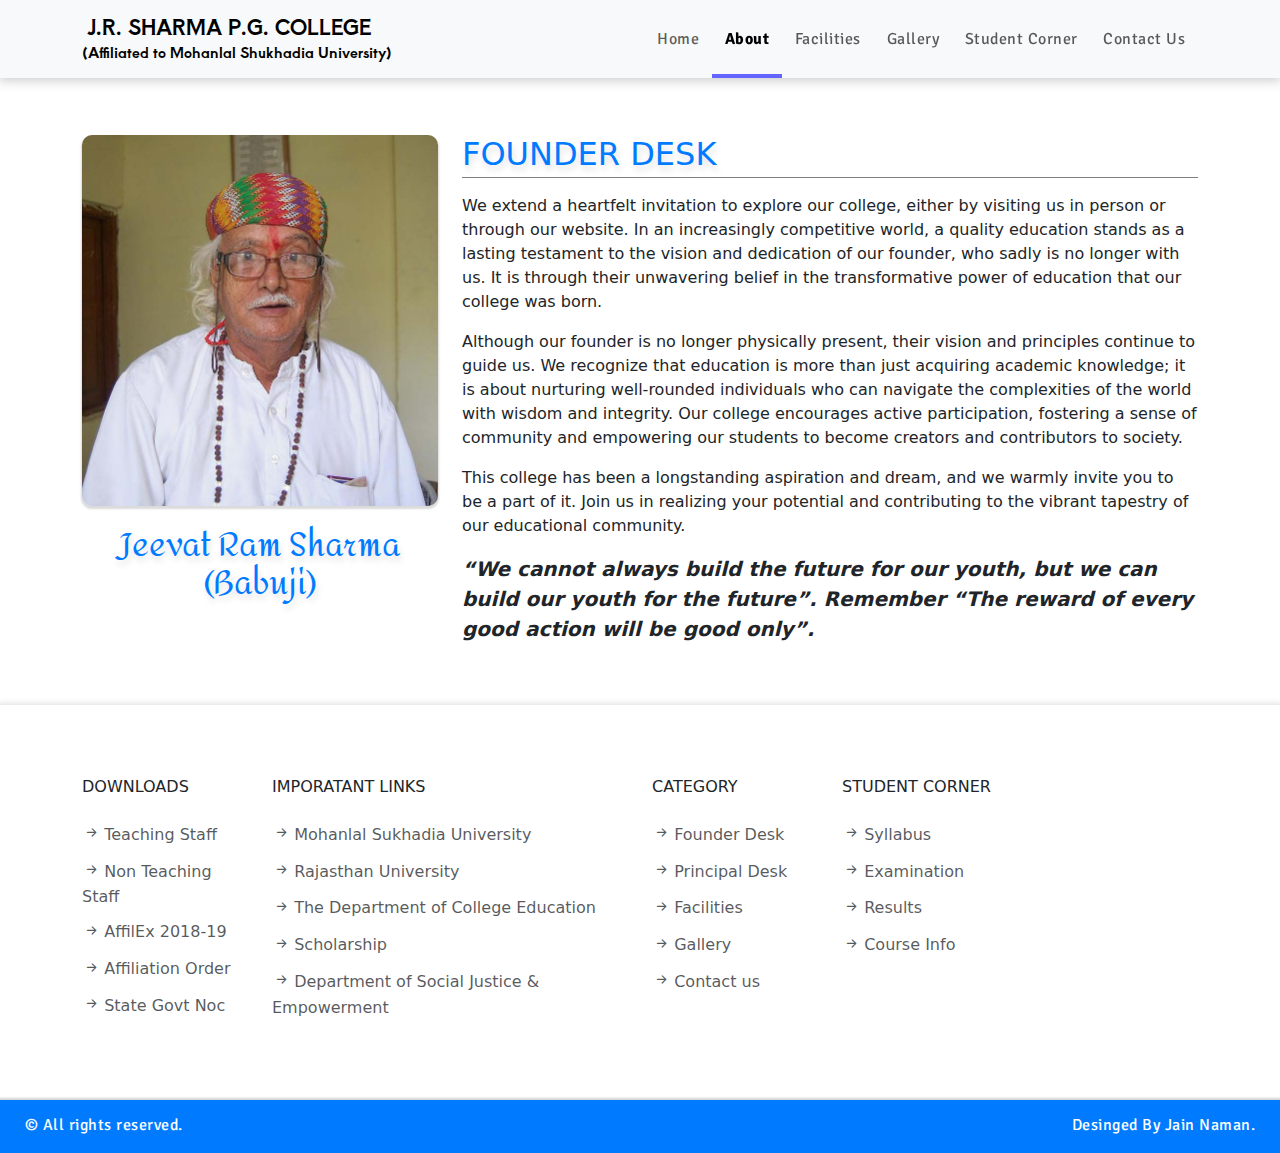
<file: html/director.html>
<!DOCTYPE html>
<html lang="en">
<head>
    <meta charset="UTF-8">
    <meta http-equiv="X-UA-Compatible" content="IE=edge">
    <meta name="viewport" content="width=device-width, initial-scale=1.0">
    <title>Founder Desk</title>
    <link rel="shortcut icon" href="/gallery/img/favicon.png" type="image/png">

  <section>
    <!-- Bootstrap5 linking -->
    <link rel="stylesheet" href="https://cdn.jsdelivr.net/npm/bootstrap@5.0.0/dist/css/bootstrap.min.css">
    <script src="https://cdn.jsdelivr.net/npm/bootstrap@5.0.0/dist/js/bootstrap.min.js"></script>
    <script src="https://cdn.jsdelivr.net/npm/@popperjs/core@2.9.1/dist/umd/popper.min.js"></script>
    <link rel="stylesheet" href="https://cdn.jsdelivr.net/npm/bootstrap-icons@1.7.2/font/bootstrap-icons.css">
  </section>

  <section>
    <!-- My CSS files linking -->
    <link rel="stylesheet" href="/css/uni.css">
    <link rel="stylesheet" href="/css/navbar.css">
    <link rel="stylesheet" href="/css/footer.css">
    <link rel="stylesheet" href="/css/deskab.css">
  </section>

  <section> <!-- preloader files linking -->
    <link rel="stylesheet" href="/preload/preload.css">
  </section>
</head>
<body>

    <div class="preloader">
        <div class="loader"></div>
    </div>
    
    <header class="header">
        <div class="nav-holder bg-light">
          <nav id="navbar" class="navbar navbar-expand-lg navbar-light bg-light">
            <div class="container">
              <div id="logo">
                <a id="logo01" class="navbar-brand" href="/index.html">J.R. SHARMA P.G. COLLEGE</a>
                <a id="logo02" class="navbar-brand" href="/index.html">(Affiliated to Mohanlal Shukhadia University)</a>
              </div>
              <button class="navbar-toggler" type="button" data-bs-toggle="collapse" data-bs-target="#navbarNav"
                aria-controls="navbarNav" aria-expanded="false" aria-label="Toggle navigation">
                <span class="navbar-toggler-icon"></span>
              </button>
              <div class="collapse navbar-collapse" id="navbarNav">
                <ul class="navbar-nav" id="nav-right">
                  <li class="nav-item">
                    <a id="nav-home" class="nav-link" href="/index.html">Home</a>
                  </li>
                  <li class="nav-item dropdown bg-light">
                    <a class="nav-link active" id="navbarDropdown" role="button" data-bs-toggle="dropdown"
                      aria-expanded="false">
                      About
                    </a>
                    <ul id="dropdown" class="dropdown-menu bg-light" aria-labelledby="navbarDropdown">
                      <li><a class="dropdown-item" href="/html/director.html"><i class="bi bi-arrow-right-short"></i>Founder Desk</a></li>
                      <li><a class="dropdown-item" href="/html/principal.html"><i class="bi bi-arrow-right-short"></i>Principal Desk</a></li>
                    </ul>
                  </li>
                  <li class="nav-item">
                    <a class="nav-link" href="/html/facilities.html">Facilities</a>
                  </li>
                  <li class="nav-item">
                    <a class="nav-link" href="/html/gallery.html">Gallery</a>
                  </li>
                  <li class="nav-item dropdown">
                    <a class="nav-link " id="navbarDropdown" role="button" data-bs-toggle="dropdown"
                      aria-expanded="false">
                      Student Corner
                    </a>
                    <ul id="dropdown" class="dropdown-menu bg-light" aria-labelledby="navbarDropdown">
                      <li><a class="dropdown-item" href="/html/downloads.html"><i class="bi bi-arrow-right-short"></i>Downloads</a></li>
                      <li><a class="dropdown-item" href="https://www.mlsu.ac.in/Syllabus"><i
                            class="bi bi-arrow-right-short"></i>Syllabus</a></li>
                      <li><a class="dropdown-item" href="https://examination.mlsuportal.in"><i
                            class="bi bi-arrow-right-short"></i>Examination</a></li>
                      <li><a class="dropdown-item" href="https://results.mlsuportal.in/"><i
                            class="bi bi-arrow-right-short"></i>Results</a></li>
                      <li><a class="dropdown-item" href="/html/course.html"><i class="bi bi-arrow-right-short"></i>Course Info</a></li>
                    </ul>
                  </li>
                  <li class="nav-item">
                    <a class="nav-link" href="/html/contact.html">Contact Us</a>
                  </li>
                </ul>
              </div>
            </div>
          </nav>
        </div>
    </header>

    <section id="desk" class="container-fluid">
        <div class="container">
            <div class="row">
                <div id="desksec1" class="col-lg-4">
                    <!-- Image or any other content you want to include on the principal's desk -->
                    <img src="/gallery/profile/Babuji.jpg" alt="Founder Image" class="img-fluid deskimg">
                    <h2 class="deskname">Jeevat Ram Sharma (Babuji)</h2>
                </div>
                <div id="desksec2" class="col-lg-8">
                    <!-- Content for the principal's desk -->
                    <h2 class="deskhead">FOUNDER DESK</h2>
                    <p class="deskp1">We extend a heartfelt invitation to explore our college, either by visiting us in person or through our website. In an increasingly competitive world, a quality education stands as a lasting testament to the vision and dedication of our founder, who sadly is no longer with us. It is through their unwavering belief in the transformative power of education that our college was born.</p>
                    <p class="deskp2">Although our founder is no longer physically present, their vision and principles continue to guide us. We recognize that education is more than just acquiring academic knowledge; it is about nurturing well-rounded individuals who can navigate the complexities of the world with wisdom and integrity. Our college encourages active participation, fostering a sense of community and empowering our students to become creators and contributors to society.</p>
                    <p class="deskp3">This college has been a longstanding aspiration and dream, and we warmly invite you to be a part of it. Join us in realizing your potential and contributing to the vibrant tapestry of our educational community.</p>
                    <p class="deskp4"><strong>“We cannot always build the future for our youth, but we can build our youth for the future”. Remember “The reward of every good action will be good only”.</strong></p>
                    <!-- Additional content here -->
                </div>
            </div>
        </div>
    </section>

    <footer id="footer" class="bg-white">
        <div class="container py-5">
          <div class="row py-4">
            <div class="col-lg-2 col-md-6 mb-4 mb-lg-0">
              <h6 class="text-uppercase font-weight-bold mb-4">Downloads</h6>
              <ul class="list-unstyled mb-0">
                <li class="mb-2"><a href="/downloads/5bada36a95238.pdf" class="text-muted fot-link"
                    download="teachingstaff.pdf"><i id="foot-icon" class="bi bi-arrow-right-short"></i>Teaching Staff</a>
                </li>
                <li class="mb-2"><a href="/downloads/nonteaching.pdf" class="text-muted fot-link"
                    download="nonteaching.pdf"><i id="foot-icon" class="bi bi-arrow-right-short"></i>Non Teaching Staff</a>
                </li>
                <li class="mb-2"><a href="/downloads/AffilEx.pdf" class="text-muted fot-link" download="AffilEx.pdf"><i
                      id="foot-icon" class="bi bi-arrow-right-short"></i>AffilEx 2018-19</a></li>
                <li class="mb-2"><a href="/downloads/Affiliation.pdf" class="text-muted fot-link"
                    download="Affiliation.pdf"><i id="foot-icon" class="bi bi-arrow-right-short"></i>Affiliation Order</a>
                </li>
                <li class="mb-2"><a href="/downloads/govnotice.pdf" class="text-muted fot-link" download="govnotice.pdf"><i
                      id="foot-icon" class="bi bi-arrow-right-short"></i>State Govt Noc</a></li>
              </ul>
            </div>
            <div class="col-lg-4 col-md-6 mb-4 mb-lg-0">
              <h6 class="text-uppercase font-weight-bold mb-4">Imporatant Links</h6>
              <ul class="list-unstyled mb-0">
                <li class="mb-2"><a href="https://www.mlsu.ac.in/" class="text-muted fot-link" target="_blank"><i
                      id="foot-icon" class="bi bi-arrow-right-short"></i>Mohanlal Sukhadia University</a></li>
                <li class="mb-2"><a href="https://uniraj.ac.in/" class="text-muted fot-link" target="_blank"><i
                      id="foot-icon" class="bi bi-arrow-right-short"></i>Rajasthan University</a></li>
                <li class="mb-2"><a href="https://hte.rajasthan.gov.in/" class="text-muted fot-link" target="_blank"><i
                      id="foot-icon" class="bi bi-arrow-right-short"></i>The Department of College Education</a></li>
                <li class="mb-2"><a href="https://scholarship.rajasthan.gov.in/" class="text-muted fot-link"
                    target="_blank"><i id="foot-icon" class="bi bi-arrow-right-short"></i>Scholarship</a></li>
                <li class="mb-2"><a href="https://sje.rajasthan.gov.in/" class="text-muted fot-link" target="_blank"><i
                      id="foot-icon" class="bi bi-arrow-right-short"></i>Department of Social Justice & Empowerment</a></li>
              </ul>
            </div>
            <div class="col-lg-2 col-md-6 mb-4 mb-lg-0">
              <h6 class="text-uppercase font-weight-bold mb-4">Category</h6>
              <ul class="list-unstyled mb-0">
                <li class="mb-2"><a href="/html/director.html" class="text-muted fot-link"><i id="foot-icon"
                      class="bi bi-arrow-right-short"></i>Founder Desk</a></li>
                <li class="mb-2"><a href="/html/principal.html" class="text-muted fot-link"><i id="foot-icon"
                      class="bi bi-arrow-right-short"></i>Principal Desk</a></li>
                <li class="mb-2"><a href="/html/facilities.html" class="text-muted fot-link"><i id="foot-icon"
                      class="bi bi-arrow-right-short"></i>Facilities</a></li>
                <li class="mb-2"><a href="/html/gallery.html" class="text-muted fot-link"><i id="foot-icon"
                      class="bi bi-arrow-right-short"></i>Gallery</a></li>
                <li class="mb-2"><a href="/html/contact.html" class="text-muted fot-link"><i id="foot-icon"
                      class="bi bi-arrow-right-short"></i>Contact us</a></li>
              </ul>
            </div>
            <div class="col-lg-2 col-md-6 mb-4 mb-lg-0">
              <h6 class="text-uppercase font-weight-bold mb-4">Student Corner</h6>
              <ul class="list-unstyled mb-0">
                <li class="mb-2"><a href="https://www.mlsu.ac.in/Syllabus" class="text-muted fot-link"><i id="foot-icon"
                      class="bi bi-arrow-right-short"></i>Syllabus</a></li>
                <li class="mb-2"><a href="https://examination.mlsuportal.in" class="text-muted fot-link"><i id="foot-icon"
                      class="bi bi-arrow-right-short"></i>Examination</a></li>
                <li class="mb-2"><a href="https://results.mlsuportal.in/" class="text-muted fot-link"><i id="foot-icon"
                      class="bi bi-arrow-right-short"></i>Results</a></li>
                <li class="mb-2"><a href="html/course.html" class="text-muted fot-link"><i id="foot-icon"
                      class="bi bi-arrow-right-short"></i>Course Info</a></li>
              </ul>
            </div>
          </div>
        </div>
        <div class="copyrights">
          <div id="rights-in" class="container-fluid">
            <p id="rights-p1"><a href="/index.html" class="nav-link">© All rights reserved.</a></p>
            <p id="rights-p"><a href="https://nasu.live/" class="nav-link">Desinged By Jain Naman.</a></p>
          </div>
    </footer>
    
    <section> <!-- JavaScript linking -->
        <script src="https://cdn.jsdelivr.net/npm/bootstrap@5.0.0-beta1/dist/js/bootstrap.bundle.min.js"></script>
        <script src="/javascript/stopclick.js"></script>
        <script src="/preload/preload.js"></script>
    </section> 
</body>
</html>
</file>
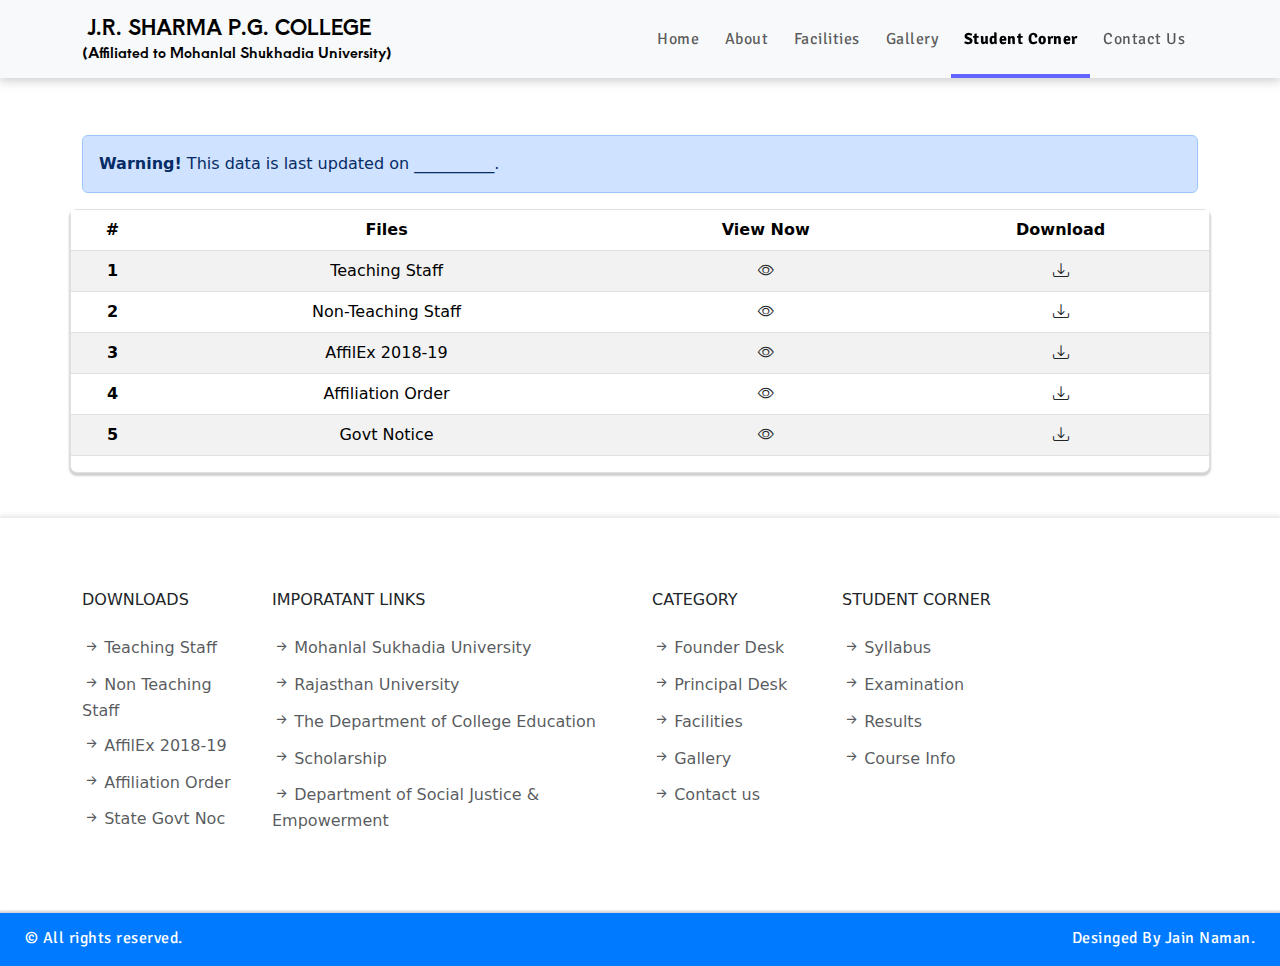
<file: html/downloads.html>
<!DOCTYPE html>
<html lang="en">
<head>
    <meta charset="UTF-8">
    <meta http-equiv="X-UA-Compatible" content="IE=edge">
    <meta name="viewport" content="width=device-width, initial-scale=1.0">
    <title>Downloads</title>
    <link rel="shortcut icon" href="/gallery/img/favicon.png" type="image/png">

  <section>
    <!-- Bootstrap5 linking -->
    <link rel="stylesheet" href="https://cdn.jsdelivr.net/npm/bootstrap@5.0.0/dist/css/bootstrap.min.css">
    <script src="https://cdn.jsdelivr.net/npm/bootstrap@5.0.0/dist/js/bootstrap.min.js"></script>
    <script src="https://cdn.jsdelivr.net/npm/@popperjs/core@2.9.1/dist/umd/popper.min.js"></script>
    <link rel="stylesheet" href="https://cdn.jsdelivr.net/npm/bootstrap-icons@1.7.2/font/bootstrap-icons.css">
  </section>

  <section>
    <!-- My CSS files linking -->
    <link rel="stylesheet" href="/css/uni.css">
    <link rel="stylesheet" href="/css/navbar.css">
    <link rel="stylesheet" href="/css/footer.css">
    <link rel="stylesheet" href="/css/downloads.css">
  </section>

  <section> <!-- preloader files linking -->
    <link rel="stylesheet" href="/preload/preload.css">
  </section>
</head>
<body>

    <div class="preloader">
        <div class="loader"></div>
    </div>
    
    <header class="header">
        <div class="nav-holder bg-light">
          <nav id="navbar" class="navbar navbar-expand-lg navbar-light bg-light">
            <div class="container">
              <div id="logo">
                <a id="logo01" class="navbar-brand" href="/index.html">J.R. SHARMA P.G. COLLEGE</a>
                <a id="logo02" class="navbar-brand" href="/index.html">(Affiliated to Mohanlal Shukhadia University)</a>
              </div>
              <button class="navbar-toggler" type="button" data-bs-toggle="collapse" data-bs-target="#navbarNav"
                aria-controls="navbarNav" aria-expanded="false" aria-label="Toggle navigation">
                <span class="navbar-toggler-icon"></span>
              </button>
              <div class="collapse navbar-collapse" id="navbarNav">
                <ul class="navbar-nav" id="nav-right">
                  <li class="nav-item">
                    <a id="nav-home" class="nav-link" href="/index.html">Home</a>
                  </li>
                  <li class="nav-item dropdown bg-light">
                    <a class="nav-link " id="navbarDropdown" role="button" data-bs-toggle="dropdown"
                      aria-expanded="false">
                      About
                    </a>
                    <ul id="dropdown" class="dropdown-menu bg-light" aria-labelledby="navbarDropdown">
                      <li><a class="dropdown-item" href="/html/director.html"><i class="bi bi-arrow-right-short"></i>Founder Desk</a></li>
                      <li><a class="dropdown-item" href="/html/principal.html"><i class="bi bi-arrow-right-short"></i>Principal Desk</a></li>
                    </ul>
                  </li>
                  <li class="nav-item">
                    <a class="nav-link" href="/html/facilities.html">Facilities</a>
                  </li>
                  <li class="nav-item">
                    <a class="nav-link" href="/html/gallery.html">Gallery</a>
                  </li>
                  <li class="nav-item dropdown">
                    <a class="nav-link active" id="navbarDropdown" role="button" data-bs-toggle="dropdown"
                      aria-expanded="false">
                      Student Corner
                    </a>
                    <ul id="dropdown" class="dropdown-menu bg-light" aria-labelledby="navbarDropdown">
                      <li><a class="dropdown-item" href="/html/downloads.html"><i class="bi bi-arrow-right-short"></i>Downloads</a></li>
                      <li><a class="dropdown-item" href="https://www.mlsu.ac.in/Syllabus"><i
                            class="bi bi-arrow-right-short"></i>Syllabus</a></li>
                      <li><a class="dropdown-item" href="https://examination.mlsuportal.in"><i
                            class="bi bi-arrow-right-short"></i>Examination</a></li>
                      <li><a class="dropdown-item" href="https://results.mlsuportal.in/"><i
                            class="bi bi-arrow-right-short"></i>Results</a></li>
                      <li><a class="dropdown-item" href="/html/course.html"><i class="bi bi-arrow-right-short"></i>Course Info</a></li>
                    </ul>
                  </li>
                  <li class="nav-item">
                    <a class="nav-link" href="/html/contact.html">Contact Us</a>
                  </li>
                </ul>
              </div>
            </div>
          </nav>
        </div>
    </header>

    <section class="updated-on container">
        <div class="alert alert-primary ">
            <strong>Warning!</strong> This data is last updated on __________.
        </div>
    </section>

    <section id="download" class="container-fluid">
        <div class="webdev-table container border p-0 d-flex justify-content-center bg-white">
            <table class="table table-striped text-center">
                <thead>
                    <tr>
                        <th scope="col">#</th>
                        <th scope="col">Files</th>
                        <th scope="col">View Now</th>
                        <th scope="col">Download</th>
                    </tr>
                </thead>
                <tbody>
                    <tr>
                        <th scope="row">1</th>
                        <td>Teaching Staff</td>
                        <td><a target="_blank" href="/downloads/5bada36a95238.pdf" class="text-dark"><i
                                    class="tb-icon bi bi-eye"></i></a></td>
                        <td><a href="/downloads/5bada36a95238.pdf"
                                class="text-dark" download="teachingstaff.pdf"><i class="tb-icon bi bi-download"></i></a></td>
                    </tr>
                    <tr>
                        <th scope="row">2</th>
                        <td>Non-Teaching Staff</td>
                        <td><a target="_blank" href="/downloads/nonteaching.pdf"
                                class="text-dark"><i class="tb-icon bi bi-eye"></i></a></td>
                        <td><a href="/downloads/nonteaching.pdf"
                                class="text-dark" download="nonteaching.pdf"><i class="tb-icon bi bi-download"></i></a></td>
                    </tr>
                    <tr>
                        <th scope="row">3</th>
                        <td>AffilEx 2018-19</td>
                        <td><a target="_blank" href="/downloads/AffilEx.pdf" class="text-dark"><i
                                    class="tb-icon bi bi-eye"></i></a></td>
                        <td><a href="/downloads/AffilEx.pdf"
                                class="text-dark" download="AffilEx.pdf"><i class="tb-icon bi bi-download"></i></a></td>
                    </tr>
                    <tr>
                        <th scope="row">4</th>
                        <td>Affiliation Order</td>
                        <td><a target="_blank" href="/downloads/Affiliation.pdf" class="text-dark"><i
                                    class="tb-icon bi bi-eye"></i></a></td>
                        <td><a href="/downloads/Affiliation.pdf"
                                class="text-dark" download="Affiliation.pdf"><i class="tb-icon bi bi-download"></i></a></td>
                    </tr>
                    <tr>
                        <th scope="row">5</th>
                        <td>Govt Notice</td>
                        <td><a target="_blank" href="/downloads/govnotice.pdf" class="text-dark"><i
                                    class="tb-icon bi bi-eye"></i></a></td>
                        <td><a href="/downloads/govnotice.pdf"
                                class="text-dark" download="govnotice.pdf"><i class="tb-icon bi bi-download"></i></a></td>
                    </tr>
                </tbody>
            </table>
        </div>
    </section>

    <footer id="footer" class="bg-white">
        <div class="container py-5">
          <div class="row py-4">
            <div class="col-lg-2 col-md-6 mb-4 mb-lg-0">
              <h6 class="text-uppercase font-weight-bold mb-4">Downloads</h6>
              <ul class="list-unstyled mb-0">
                <li class="mb-2"><a href="/downloads/5bada36a95238.pdf" class="text-muted fot-link"
                    download="teachingstaff.pdf"><i id="foot-icon" class="bi bi-arrow-right-short"></i>Teaching Staff</a>
                </li>
                <li class="mb-2"><a href="/downloads/nonteaching.pdf" class="text-muted fot-link"
                    download="nonteaching.pdf"><i id="foot-icon" class="bi bi-arrow-right-short"></i>Non Teaching Staff</a>
                </li>
                <li class="mb-2"><a href="/downloads/AffilEx.pdf" class="text-muted fot-link" download="AffilEx.pdf"><i
                      id="foot-icon" class="bi bi-arrow-right-short"></i>AffilEx 2018-19</a></li>
                <li class="mb-2"><a href="/downloads/Affiliation.pdf" class="text-muted fot-link"
                    download="Affiliation.pdf"><i id="foot-icon" class="bi bi-arrow-right-short"></i>Affiliation Order</a>
                </li>
                <li class="mb-2"><a href="/downloads/govnotice.pdf" class="text-muted fot-link" download="govnotice.pdf"><i
                      id="foot-icon" class="bi bi-arrow-right-short"></i>State Govt Noc</a></li>
              </ul>
            </div>
            <div class="col-lg-4 col-md-6 mb-4 mb-lg-0">
              <h6 class="text-uppercase font-weight-bold mb-4">Imporatant Links</h6>
              <ul class="list-unstyled mb-0">
                <li class="mb-2"><a href="https://www.mlsu.ac.in/" class="text-muted fot-link" target="_blank"><i
                      id="foot-icon" class="bi bi-arrow-right-short"></i>Mohanlal Sukhadia University</a></li>
                <li class="mb-2"><a href="https://uniraj.ac.in/" class="text-muted fot-link" target="_blank"><i
                      id="foot-icon" class="bi bi-arrow-right-short"></i>Rajasthan University</a></li>
                <li class="mb-2"><a href="https://hte.rajasthan.gov.in/" class="text-muted fot-link" target="_blank"><i
                      id="foot-icon" class="bi bi-arrow-right-short"></i>The Department of College Education</a></li>
                <li class="mb-2"><a href="https://scholarship.rajasthan.gov.in/" class="text-muted fot-link"
                    target="_blank"><i id="foot-icon" class="bi bi-arrow-right-short"></i>Scholarship</a></li>
                <li class="mb-2"><a href="https://sje.rajasthan.gov.in/" class="text-muted fot-link" target="_blank"><i
                      id="foot-icon" class="bi bi-arrow-right-short"></i>Department of Social Justice & Empowerment</a></li>
              </ul>
            </div>
            <div class="col-lg-2 col-md-6 mb-4 mb-lg-0">
              <h6 class="text-uppercase font-weight-bold mb-4">Category</h6>
              <ul class="list-unstyled mb-0">
                <li class="mb-2"><a href="/html/director.html" class="text-muted fot-link"><i id="foot-icon"
                      class="bi bi-arrow-right-short"></i>Founder Desk</a></li>
                <li class="mb-2"><a href="/html/principal.html" class="text-muted fot-link"><i id="foot-icon"
                      class="bi bi-arrow-right-short"></i>Principal Desk</a></li>
                <li class="mb-2"><a href="/html/facilities.html" class="text-muted fot-link"><i id="foot-icon"
                      class="bi bi-arrow-right-short"></i>Facilities</a></li>
                <li class="mb-2"><a href="/html/gallery.html" class="text-muted fot-link"><i id="foot-icon"
                      class="bi bi-arrow-right-short"></i>Gallery</a></li>
                <li class="mb-2"><a href="/html/contact.html" class="text-muted fot-link"><i id="foot-icon"
                      class="bi bi-arrow-right-short"></i>Contact us</a></li>
              </ul>
            </div>
            <div class="col-lg-2 col-md-6 mb-4 mb-lg-0">
              <h6 class="text-uppercase font-weight-bold mb-4">Student Corner</h6>
              <ul class="list-unstyled mb-0">
                <li class="mb-2"><a href="https://www.mlsu.ac.in/Syllabus" class="text-muted fot-link"><i id="foot-icon"
                      class="bi bi-arrow-right-short"></i>Syllabus</a></li>
                <li class="mb-2"><a href="https://examination.mlsuportal.in" class="text-muted fot-link"><i id="foot-icon"
                      class="bi bi-arrow-right-short"></i>Examination</a></li>
                <li class="mb-2"><a href="https://results.mlsuportal.in/" class="text-muted fot-link"><i id="foot-icon"
                      class="bi bi-arrow-right-short"></i>Results</a></li>
                <li class="mb-2"><a href="html/course.html" class="text-muted fot-link"><i id="foot-icon"
                      class="bi bi-arrow-right-short"></i>Course Info</a></li>
              </ul>
            </div>
          </div>
        </div>
        <div class="copyrights">
          <div id="rights-in" class="container-fluid">
            <p id="rights-p1"><a href="/index.html" class="nav-link">© All rights reserved.</a></p>
            <p id="rights-p"><a href="https://nasu.live/" class="nav-link">Desinged By Jain Naman.</a></p>
          </div>
    </footer>
    
    <section> <!-- JavaScript linking -->
        <script src="https://cdn.jsdelivr.net/npm/bootstrap@5.0.0-beta1/dist/js/bootstrap.bundle.min.js"></script>
        <script src="/javascript/stopclick.js"></script>
        <script src="/preload/preload.js"></script>
    </section> 
</body>
</html>
</file>
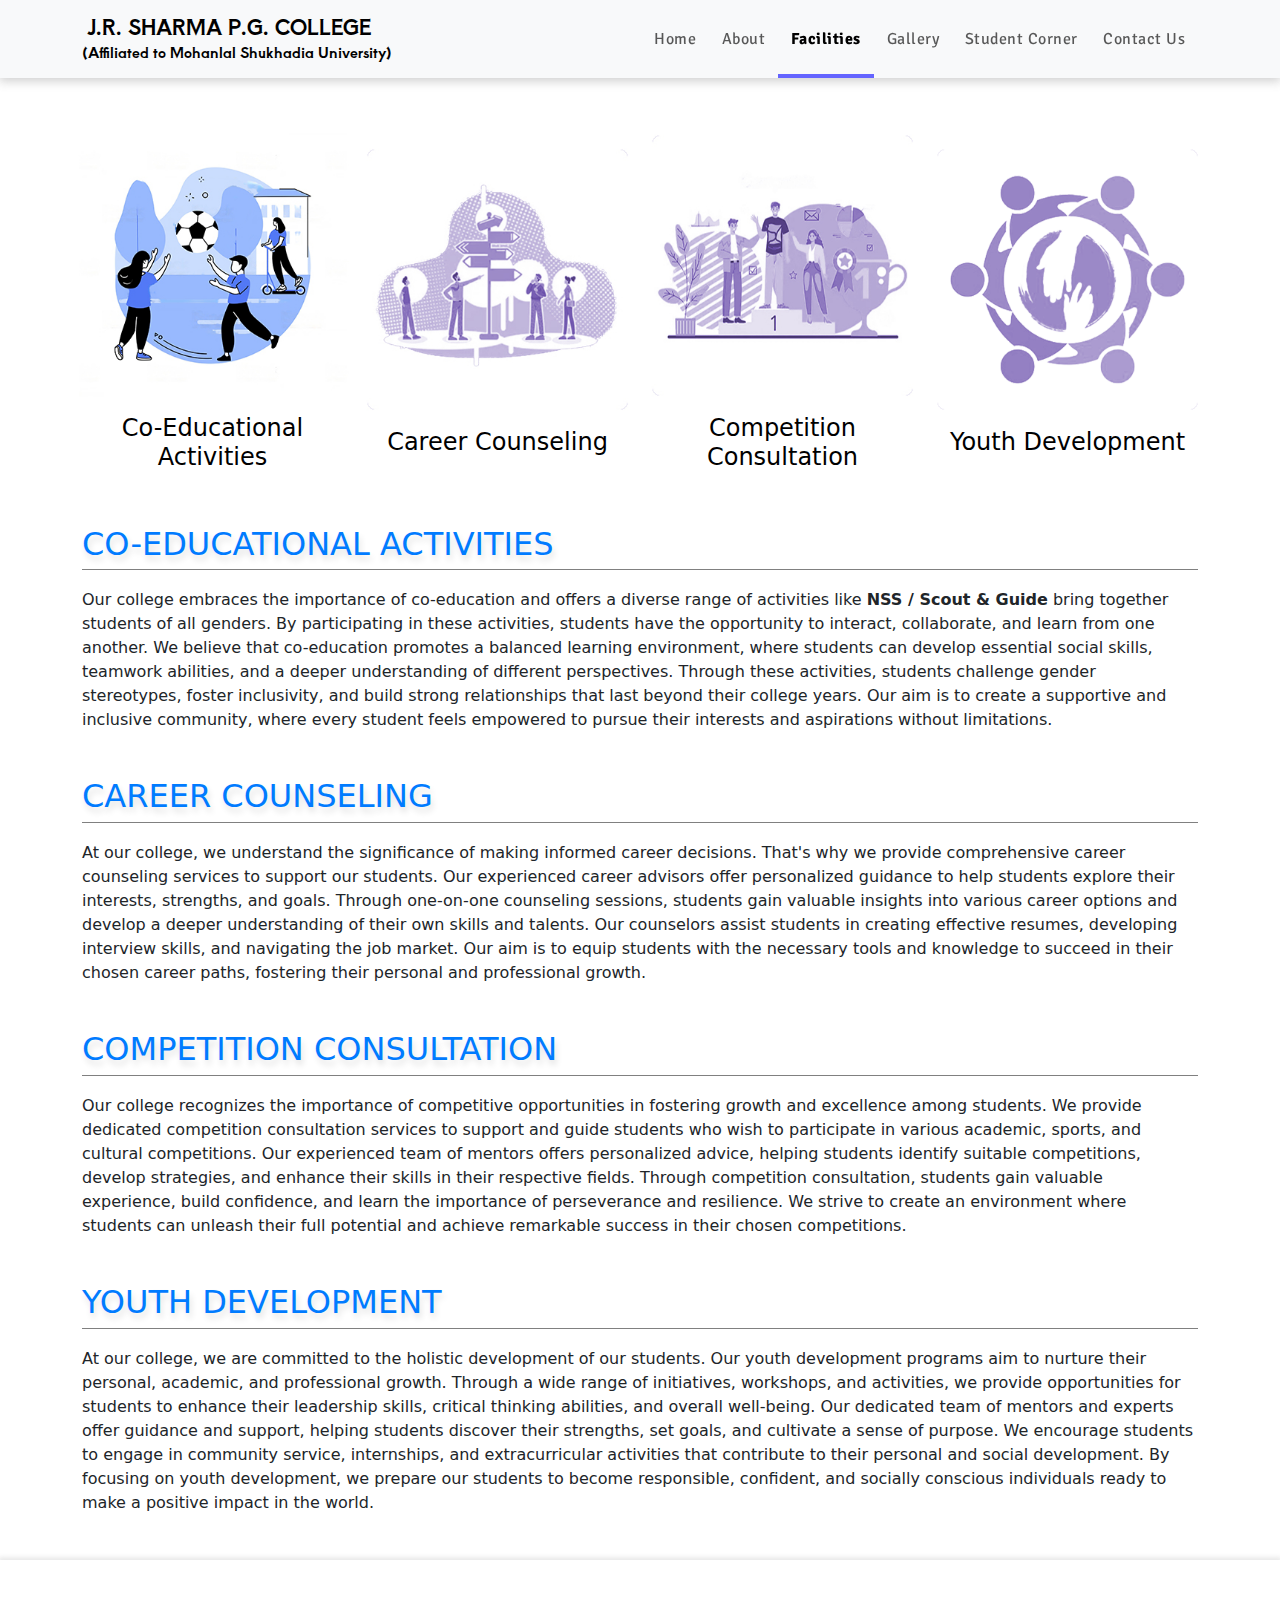
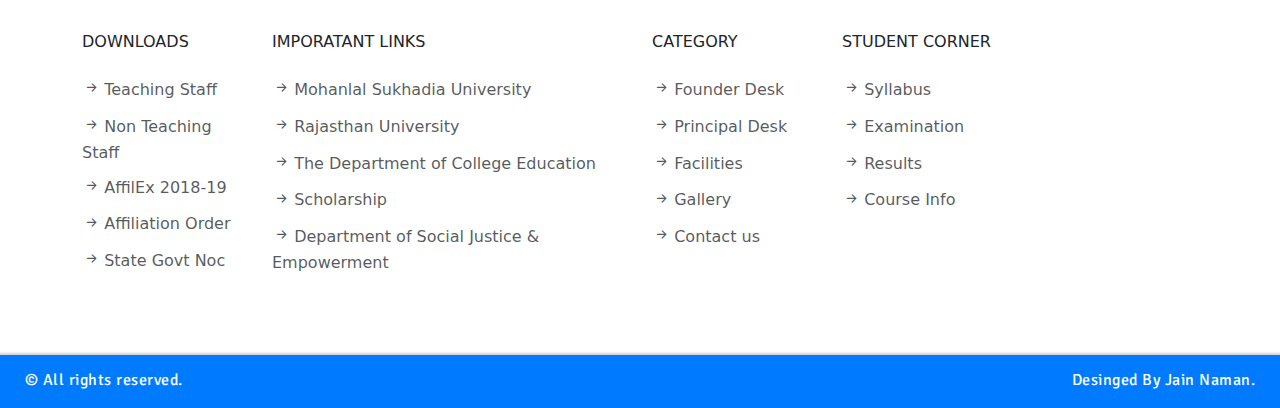
<file: html/facilities.html>
<!DOCTYPE html>
<html lang="en">
<head>
    <meta charset="UTF-8">
    <meta http-equiv="X-UA-Compatible" content="IE=edge">
    <meta name="viewport" content="width=device-width, initial-scale=1.0">
    <title>Facilities</title>
    <link rel="shortcut icon" href="/gallery/img/favicon.png" type="image/png">

  <section>
    <!-- Bootstrap5 linking -->
    <link rel="stylesheet" href="https://cdn.jsdelivr.net/npm/bootstrap@5.0.0/dist/css/bootstrap.min.css">
    <script src="https://cdn.jsdelivr.net/npm/bootstrap@5.0.0/dist/js/bootstrap.min.js"></script>
    <script src="https://cdn.jsdelivr.net/npm/@popperjs/core@2.9.1/dist/umd/popper.min.js"></script>
    <link rel="stylesheet" href="https://cdn.jsdelivr.net/npm/bootstrap-icons@1.7.2/font/bootstrap-icons.css">
  </section>

  <section>
    <!-- My CSS files linking -->
    <link rel="stylesheet" href="/css/uni.css">
    <link rel="stylesheet" href="/css/navbar.css">
    <link rel="stylesheet" href="/css/footer.css">
    <link rel="stylesheet" href="/css/facilities.css">
  </section>

  <section> <!-- preloader files linking -->
    <link rel="stylesheet" href="/preload/preload.css">
  </section>
</head>
<body>

    <div class="preloader">
        <div class="loader"></div>
    </div>
    
    <header class="header">
        <div class="nav-holder bg-light">
          <nav id="navbar" class="navbar navbar-expand-lg navbar-light bg-light">
            <div class="container">
              <div id="logo">
                <a id="logo01" class="navbar-brand" href="/index.html">J.R. SHARMA P.G. COLLEGE</a>
                <a id="logo02" class="navbar-brand" href="/index.html">(Affiliated to Mohanlal Shukhadia University)</a>
              </div>
              <button class="navbar-toggler" type="button" data-bs-toggle="collapse" data-bs-target="#navbarNav"
                aria-controls="navbarNav" aria-expanded="false" aria-label="Toggle navigation">
                <span class="navbar-toggler-icon"></span>
              </button>
              <div class="collapse navbar-collapse" id="navbarNav">
                <ul class="navbar-nav" id="nav-right">
                  <li class="nav-item">
                    <a id="nav-home" class="nav-link" href="/index.html">Home</a>
                  </li>
                  <li class="nav-item dropdown bg-light">
                    <a class="nav-link " id="navbarDropdown" role="button" data-bs-toggle="dropdown"
                      aria-expanded="false">
                      About
                    </a>
                    <ul id="dropdown" class="dropdown-menu bg-light" aria-labelledby="navbarDropdown">
                      <li><a class="dropdown-item" href="/html/director.html"><i class="bi bi-arrow-right-short"></i>Founder Desk</a></li>
                      <li><a class="dropdown-item" href="/html/principal.html"><i class="bi bi-arrow-right-short"></i>Principal Desk</a></li>
                    </ul>
                  </li>
                  <li class="nav-item">
                    <a class="nav-link active" href="/html/facilities.html">Facilities</a>
                  </li>
                  <li class="nav-item">
                    <a class="nav-link" href="/html/gallery.html">Gallery</a>
                  </li>
                  <li class="nav-item dropdown">
                    <a class="nav-link " id="navbarDropdown" role="button" data-bs-toggle="dropdown"
                      aria-expanded="false">
                      Student Corner
                    </a>
                    <ul id="dropdown" class="dropdown-menu bg-light" aria-labelledby="navbarDropdown">
                      <li><a class="dropdown-item" href="/html/downloads.html"><i class="bi bi-arrow-right-short"></i>Downloads</a></li>
                      <li><a class="dropdown-item" href="https://www.mlsu.ac.in/Syllabus"><i
                            class="bi bi-arrow-right-short"></i>Syllabus</a></li>
                      <li><a class="dropdown-item" href="https://examination.mlsuportal.in"><i
                            class="bi bi-arrow-right-short"></i>Examination</a></li>
                      <li><a class="dropdown-item" href="https://results.mlsuportal.in/"><i
                            class="bi bi-arrow-right-short"></i>Results</a></li>
                      <li><a class="dropdown-item" href="/html/course.html"><i class="bi bi-arrow-right-short"></i>Course Info</a></li>
                    </ul>
                  </li>
                  <li class="nav-item">
                    <a class="nav-link" href="/html/contact.html">Contact Us</a>
                  </li>
                </ul>
              </div>
            </div>
          </nav>
        </div>
    </header>

    <section id="facilities" class="container-fluid">
        <div class="container">
            <div class="row">
                <div id="col" class="col-3">
                    <a href="#sec1" class="fc-link">
                    <img src="/gallery/img/Co-Educational Activities.jpg" class="fc-img" alt="facilities">
                    <h4 class="h4">Co-Educational Activities</h4>
                    </a>
                </div>
                <div id="col" class="col-3">
                    <a href="#sec1" class="fc-link">
                    <img src="/gallery/img/Career Counsling.jpg" class="fc-img" alt="facilities">
                    <h4 class="h4">Career Counseling</h4>
                    </a>
                </div>
                <div id="col" class="col-3">
                    <a href="#sec2" class="fc-link">
                    <img src="/gallery/img/Comptetion Consultation.jpg" class="fc-img" alt="facilities">
                    <h4 class="h4">Competition Consultation</h4>
                    </a>
                </div>
                <div id="col" class="col-3">
                    <a href="#sec4" class="fc-link">
                    <img src="/gallery/img/Youth Development.png" class="fc-img" alt="facilities">
                    <h4 class="h4">Youth Development</h4>
                    </a>
                </div>
            </div>
        </div>
        <div class="container sec" id="sec1">
            <h2 class="fc-head">CO-EDUCATIONAL ACTIVITIES</h2>
            <p class="fc-p">Our college embraces the importance of co-education and offers a diverse range of activities like <strong>NSS / Scout & Guide</strong> bring together students of all genders. By participating in these activities, students have the opportunity to interact, collaborate, and learn from one another. We believe that co-education promotes a balanced learning environment, where students can develop essential social skills, teamwork abilities, and a deeper understanding of different perspectives. Through these activities, students challenge gender stereotypes, foster inclusivity, and build strong relationships that last beyond their college years. Our aim is to create a supportive and inclusive community, where every student feels empowered to pursue their interests and aspirations without limitations.</p>
        </div>
        <div class="container sec" id="sec2">
            <h2 class="fc-head">CAREER COUNSELING</h2>
            <p class="fc-p">At our college, we understand the significance of making informed career decisions. That's why we provide comprehensive career counseling services to support our students. Our experienced career advisors offer personalized guidance to help students explore their interests, strengths, and goals. Through one-on-one counseling sessions, students gain valuable insights into various career options and develop a deeper understanding of their own skills and talents. Our counselors assist students in creating effective resumes, developing interview skills, and navigating the job market. Our aim is to equip students with the necessary tools and knowledge to succeed in their chosen career paths, fostering their personal and professional growth.</p>
        </div>
        <div class="container sec" id="sec3">
            <h2 class="fc-head">COMPETITION CONSULTATION</h2>
            <p class="fc-p">Our college recognizes the importance of competitive opportunities in fostering growth and excellence among students. We provide dedicated competition consultation services to support and guide students who wish to participate in various academic, sports, and cultural competitions. Our experienced team of mentors offers personalized advice, helping students identify suitable competitions, develop strategies, and enhance their skills in their respective fields. Through competition consultation, students gain valuable experience, build confidence, and learn the importance of perseverance and resilience. We strive to create an environment where students can unleash their full potential and achieve remarkable success in their chosen competitions.</p>
        </div>
        <div class="container sec" id="sec4">
            <h2 class="fc-head">YOUTH DEVELOPMENT</h2>
            <p class="fc-p">At our college, we are committed to the holistic development of our students. Our youth development programs aim to nurture their personal, academic, and professional growth. Through a wide range of initiatives, workshops, and activities, we provide opportunities for students to enhance their leadership skills, critical thinking abilities, and overall well-being. Our dedicated team of mentors and experts offer guidance and support, helping students discover their strengths, set goals, and cultivate a sense of purpose. We encourage students to engage in community service, internships, and extracurricular activities that contribute to their personal and social development. By focusing on youth development, we prepare our students to become responsible, confident, and socially conscious individuals ready to make a positive impact in the world.</p>
        </div>
    </section>

    <footer id="footer" class="bg-white">
        <div class="container py-5">
          <div class="row py-4">
            <div class="col-lg-2 col-md-6 mb-4 mb-lg-0">
              <h6 class="text-uppercase font-weight-bold mb-4">Downloads</h6>
              <ul class="list-unstyled mb-0">
                <li class="mb-2"><a href="/downloads/5bada36a95238.pdf" class="text-muted fot-link"
                    download="teachingstaff.pdf"><i id="foot-icon" class="bi bi-arrow-right-short"></i>Teaching Staff</a>
                </li>
                <li class="mb-2"><a href="/downloads/nonteaching.pdf" class="text-muted fot-link"
                    download="nonteaching.pdf"><i id="foot-icon" class="bi bi-arrow-right-short"></i>Non Teaching Staff</a>
                </li>
                <li class="mb-2"><a href="/downloads/AffilEx.pdf" class="text-muted fot-link" download="AffilEx.pdf"><i
                      id="foot-icon" class="bi bi-arrow-right-short"></i>AffilEx 2018-19</a></li>
                <li class="mb-2"><a href="/downloads/Affiliation.pdf" class="text-muted fot-link"
                    download="Affiliation.pdf"><i id="foot-icon" class="bi bi-arrow-right-short"></i>Affiliation Order</a>
                </li>
                <li class="mb-2"><a href="/downloads/govnotice.pdf" class="text-muted fot-link" download="govnotice.pdf"><i
                      id="foot-icon" class="bi bi-arrow-right-short"></i>State Govt Noc</a></li>
              </ul>
            </div>
            <div class="col-lg-4 col-md-6 mb-4 mb-lg-0">
              <h6 class="text-uppercase font-weight-bold mb-4">Imporatant Links</h6>
              <ul class="list-unstyled mb-0">
                <li class="mb-2"><a href="https://www.mlsu.ac.in/" class="text-muted fot-link" target="_blank"><i
                      id="foot-icon" class="bi bi-arrow-right-short"></i>Mohanlal Sukhadia University</a></li>
                <li class="mb-2"><a href="https://uniraj.ac.in/" class="text-muted fot-link" target="_blank"><i
                      id="foot-icon" class="bi bi-arrow-right-short"></i>Rajasthan University</a></li>
                <li class="mb-2"><a href="https://hte.rajasthan.gov.in/" class="text-muted fot-link" target="_blank"><i
                      id="foot-icon" class="bi bi-arrow-right-short"></i>The Department of College Education</a></li>
                <li class="mb-2"><a href="https://scholarship.rajasthan.gov.in/" class="text-muted fot-link"
                    target="_blank"><i id="foot-icon" class="bi bi-arrow-right-short"></i>Scholarship</a></li>
                <li class="mb-2"><a href="https://sje.rajasthan.gov.in/" class="text-muted fot-link" target="_blank"><i
                      id="foot-icon" class="bi bi-arrow-right-short"></i>Department of Social Justice & Empowerment</a></li>
              </ul>
            </div>
            <div class="col-lg-2 col-md-6 mb-4 mb-lg-0">
              <h6 class="text-uppercase font-weight-bold mb-4">Category</h6>
              <ul class="list-unstyled mb-0">
                <li class="mb-2"><a href="/html/director.html" class="text-muted fot-link"><i id="foot-icon"
                      class="bi bi-arrow-right-short"></i>Founder Desk</a></li>
                <li class="mb-2"><a href="/html/principal.html" class="text-muted fot-link"><i id="foot-icon"
                      class="bi bi-arrow-right-short"></i>Principal Desk</a></li>
                <li class="mb-2"><a href="/html/facilities.html" class="text-muted fot-link"><i id="foot-icon"
                      class="bi bi-arrow-right-short"></i>Facilities</a></li>
                <li class="mb-2"><a href="/html/gallery.html" class="text-muted fot-link"><i id="foot-icon"
                      class="bi bi-arrow-right-short"></i>Gallery</a></li>
                <li class="mb-2"><a href="/html/contact.html" class="text-muted fot-link"><i id="foot-icon"
                      class="bi bi-arrow-right-short"></i>Contact us</a></li>
              </ul>
            </div>
            <div class="col-lg-2 col-md-6 mb-4 mb-lg-0">
              <h6 class="text-uppercase font-weight-bold mb-4">Student Corner</h6>
              <ul class="list-unstyled mb-0">
                <li class="mb-2"><a href="https://www.mlsu.ac.in/Syllabus" class="text-muted fot-link"><i id="foot-icon"
                      class="bi bi-arrow-right-short"></i>Syllabus</a></li>
                <li class="mb-2"><a href="https://examination.mlsuportal.in" class="text-muted fot-link"><i id="foot-icon"
                      class="bi bi-arrow-right-short"></i>Examination</a></li>
                <li class="mb-2"><a href="https://results.mlsuportal.in/" class="text-muted fot-link"><i id="foot-icon"
                      class="bi bi-arrow-right-short"></i>Results</a></li>
                <li class="mb-2"><a href="html/course.html" class="text-muted fot-link"><i id="foot-icon"
                      class="bi bi-arrow-right-short"></i>Course Info</a></li>
              </ul>
            </div>
          </div>
        </div>
        <div class="copyrights">
          <div id="rights-in" class="container-fluid">
            <p id="rights-p1"><a href="/index.html" class="nav-link">© All rights reserved.</a></p>
            <p id="rights-p"><a href="https://nasu.live/" class="nav-link">Desinged By Jain Naman.</a></p>
          </div>
    </footer>
    
    <section> <!-- JavaScript linking -->
        <script src="https://cdn.jsdelivr.net/npm/bootstrap@5.0.0-beta1/dist/js/bootstrap.bundle.min.js"></script>
        <script src="/preload/preload.js"></script>
        <script src="/javascript/stopclick.js"></script>
    </section> 
</body>
</html>
</file>
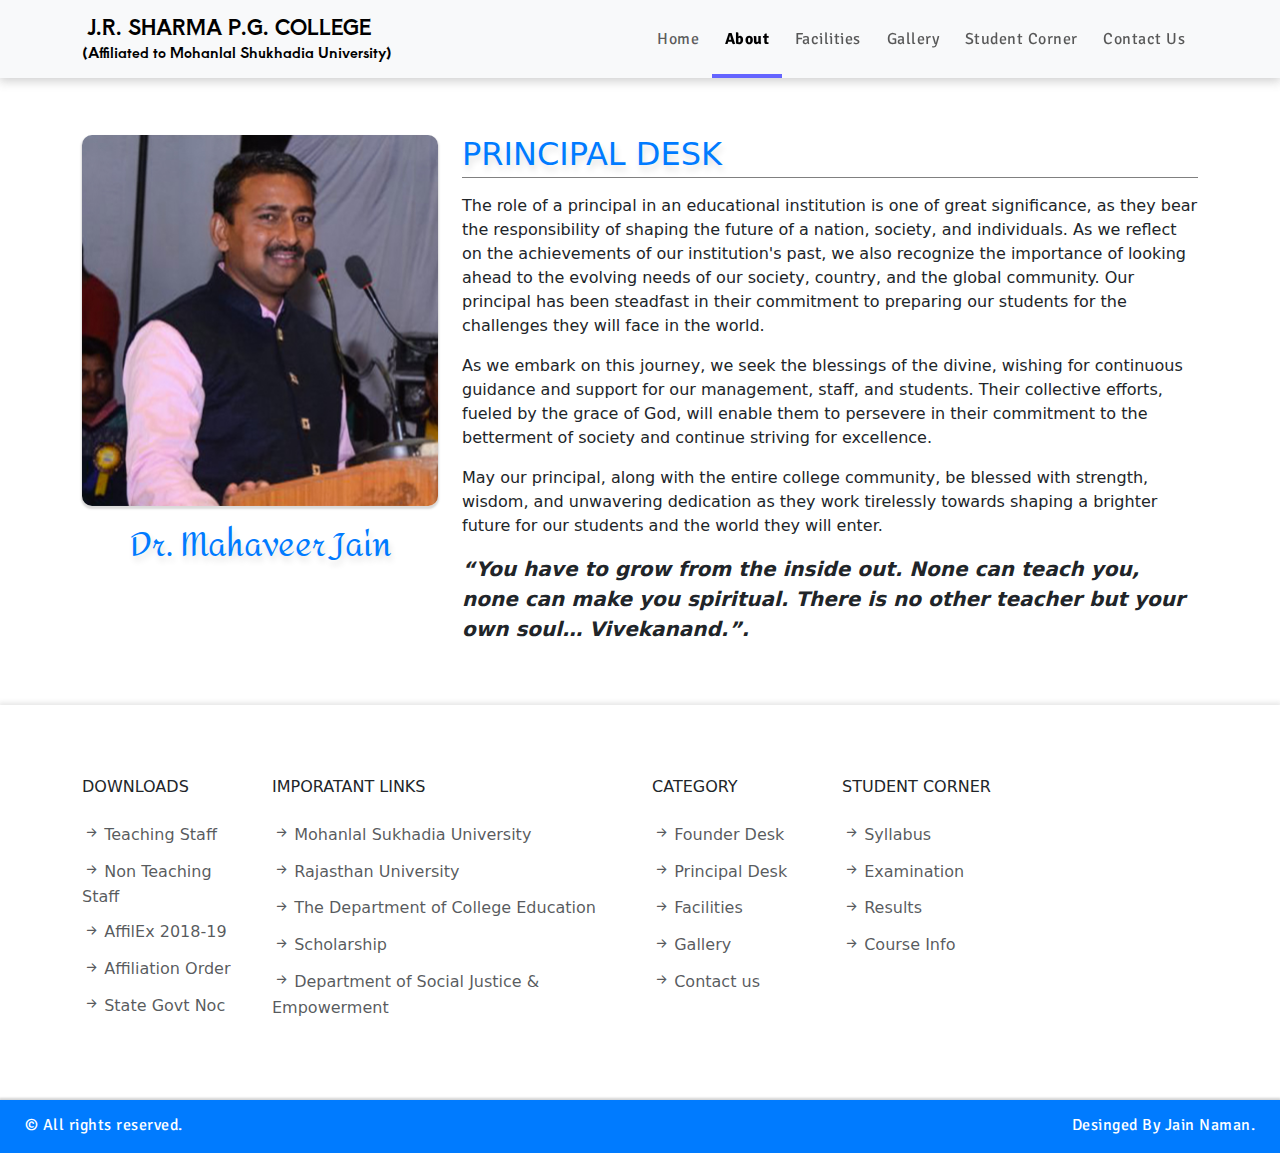
<file: html/principal.html>
<!DOCTYPE html>
<html lang="en">
<head>
    <meta charset="UTF-8">
    <meta http-equiv="X-UA-Compatible" content="IE=edge">
    <meta name="viewport" content="width=device-width, initial-scale=1.0">
    <title>Founder Desk</title>
    <link rel="shortcut icon" href="/gallery/img/favicon.png" type="image/png">

  <section>
    <!-- Bootstrap5 linking -->
    <link rel="stylesheet" href="https://cdn.jsdelivr.net/npm/bootstrap@5.0.0/dist/css/bootstrap.min.css">
    <script src="https://cdn.jsdelivr.net/npm/bootstrap@5.0.0/dist/js/bootstrap.min.js"></script>
    <script src="https://cdn.jsdelivr.net/npm/@popperjs/core@2.9.1/dist/umd/popper.min.js"></script>
    <link rel="stylesheet" href="https://cdn.jsdelivr.net/npm/bootstrap-icons@1.7.2/font/bootstrap-icons.css">
  </section>

  <section>
    <!-- My CSS files linking -->
    <link rel="stylesheet" href="/css/uni.css">
    <link rel="stylesheet" href="/css/navbar.css">
    <link rel="stylesheet" href="/css/footer.css">
    <link rel="stylesheet" href="/css/deskab.css">
  </section>

  <section> <!-- preloader files linking -->
    <link rel="stylesheet" href="/preload/preload.css">
  </section>
</head>
<body>

    <div class="preloader">
        <div class="loader"></div>
    </div>
    
    <header class="header">
        <div class="nav-holder bg-light">
          <nav id="navbar" class="navbar navbar-expand-lg navbar-light bg-light">
            <div class="container">
              <div id="logo">
                <a id="logo01" class="navbar-brand" href="/index.html">J.R. SHARMA P.G. COLLEGE</a>
                <a id="logo02" class="navbar-brand" href="/index.html">(Affiliated to Mohanlal Shukhadia University)</a>
              </div>
              <button class="navbar-toggler" type="button" data-bs-toggle="collapse" data-bs-target="#navbarNav"
                aria-controls="navbarNav" aria-expanded="false" aria-label="Toggle navigation">
                <span class="navbar-toggler-icon"></span>
              </button>
              <div class="collapse navbar-collapse" id="navbarNav">
                <ul class="navbar-nav" id="nav-right">
                  <li class="nav-item">
                    <a id="nav-home" class="nav-link" href="/index.html">Home</a>
                  </li>
                  <li class="nav-item dropdown bg-light">
                    <a class="nav-link active" id="navbarDropdown" role="button" data-bs-toggle="dropdown"
                      aria-expanded="false">
                      About
                    </a>
                    <ul id="dropdown" class="dropdown-menu bg-light" aria-labelledby="navbarDropdown">
                      <li><a class="dropdown-item" href="/html/director.html"><i class="bi bi-arrow-right-short"></i>Founder Desk</a></li>
                      <li><a class="dropdown-item" href="/html/principal.html"><i class="bi bi-arrow-right-short"></i>Principal Desk</a></li>
                    </ul>
                  </li>
                  <li class="nav-item">
                    <a class="nav-link" href="/html/facilities.html">Facilities</a>
                  </li>
                  <li class="nav-item">
                    <a class="nav-link" href="/html/gallery.html">Gallery</a>
                  </li>
                  <li class="nav-item dropdown">
                    <a class="nav-link " id="navbarDropdown" role="button" data-bs-toggle="dropdown"
                      aria-expanded="false">
                      Student Corner
                    </a>
                    <ul id="dropdown" class="dropdown-menu bg-light" aria-labelledby="navbarDropdown">
                      <li><a class="dropdown-item" href="/html/downloads.html"><i class="bi bi-arrow-right-short"></i>Downloads</a></li>
                      <li><a class="dropdown-item" href="https://www.mlsu.ac.in/Syllabus"><i
                            class="bi bi-arrow-right-short"></i>Syllabus</a></li>
                      <li><a class="dropdown-item" href="https://examination.mlsuportal.in"><i
                            class="bi bi-arrow-right-short"></i>Examination</a></li>
                      <li><a class="dropdown-item" href="https://results.mlsuportal.in/"><i
                            class="bi bi-arrow-right-short"></i>Results</a></li>
                      <li><a class="dropdown-item" href="/html/course.html"><i class="bi bi-arrow-right-short"></i>Course Info</a></li>
                    </ul>
                  </li>
                  <li class="nav-item">
                    <a class="nav-link" href="/html/contact.html">Contact Us</a>
                  </li>
                </ul>
              </div>
            </div>
          </nav>
        </div>
    </header>

    <section id="desk" class="container-fluid">
        <div class="container">
            <div class="row">
                <div id="desksec1" class="col-lg-4">
                    <!-- Image or any other content you want to include on the principal's desk -->
                    <img src="/gallery/profile/principal.jpg" alt="Founder Image" class="img-fluid deskimg">
                    <h2 class="deskname">Dr. Mahaveer Jain</h2>
                </div>
                <div id="desksec2" class="col-lg-8">
                    <!-- Content for the principal's desk -->
                    <h2 class="deskhead">PRINCIPAL DESK</h2>
                    <p class="deskp1">The role of a principal in an educational institution is one of great significance, as they bear the responsibility of shaping the future of a nation, society, and individuals. As we reflect on the achievements of our institution's past, we also recognize the importance of looking ahead to the evolving needs of our society, country, and the global community. Our principal has been steadfast in their commitment to preparing our students for the challenges they will face in the world.</p>
                    <p class="deskp2">As we embark on this journey, we seek the blessings of the divine, wishing for continuous guidance and support for our management, staff, and students. Their collective efforts, fueled by the grace of God, will enable them to persevere in their commitment to the betterment of society and continue striving for excellence.</p>
                    <p class="deskp3">May our principal, along with the entire college community, be blessed with strength, wisdom, and unwavering dedication as they work tirelessly towards shaping a brighter future for our students and the world they will enter.</p>
                    <p class="deskp4"><strong>“You have to grow from the inside out. None can teach you, none can make you spiritual. There is no other teacher but your own soul… Vivekanand.”.</strong></p>
                    <!-- Additional content here -->
                </div>
            </div>
        </div>
    </section>

    <footer id="footer" class="bg-white">
        <div class="container py-5">
          <div class="row py-4">
            <div class="col-lg-2 col-md-6 mb-4 mb-lg-0">
              <h6 class="text-uppercase font-weight-bold mb-4">Downloads</h6>
              <ul class="list-unstyled mb-0">
                <li class="mb-2"><a href="/downloads/5bada36a95238.pdf" class="text-muted fot-link"
                    download="teachingstaff.pdf"><i id="foot-icon" class="bi bi-arrow-right-short"></i>Teaching Staff</a>
                </li>
                <li class="mb-2"><a href="/downloads/nonteaching.pdf" class="text-muted fot-link"
                    download="nonteaching.pdf"><i id="foot-icon" class="bi bi-arrow-right-short"></i>Non Teaching Staff</a>
                </li>
                <li class="mb-2"><a href="/downloads/AffilEx.pdf" class="text-muted fot-link" download="AffilEx.pdf"><i
                      id="foot-icon" class="bi bi-arrow-right-short"></i>AffilEx 2018-19</a></li>
                <li class="mb-2"><a href="/downloads/Affiliation.pdf" class="text-muted fot-link"
                    download="Affiliation.pdf"><i id="foot-icon" class="bi bi-arrow-right-short"></i>Affiliation Order</a>
                </li>
                <li class="mb-2"><a href="/downloads/govnotice.pdf" class="text-muted fot-link" download="govnotice.pdf"><i
                      id="foot-icon" class="bi bi-arrow-right-short"></i>State Govt Noc</a></li>
              </ul>
            </div>
            <div class="col-lg-4 col-md-6 mb-4 mb-lg-0">
              <h6 class="text-uppercase font-weight-bold mb-4">Imporatant Links</h6>
              <ul class="list-unstyled mb-0">
                <li class="mb-2"><a href="https://www.mlsu.ac.in/" class="text-muted fot-link" target="_blank"><i
                      id="foot-icon" class="bi bi-arrow-right-short"></i>Mohanlal Sukhadia University</a></li>
                <li class="mb-2"><a href="https://uniraj.ac.in/" class="text-muted fot-link" target="_blank"><i
                      id="foot-icon" class="bi bi-arrow-right-short"></i>Rajasthan University</a></li>
                <li class="mb-2"><a href="https://hte.rajasthan.gov.in/" class="text-muted fot-link" target="_blank"><i
                      id="foot-icon" class="bi bi-arrow-right-short"></i>The Department of College Education</a></li>
                <li class="mb-2"><a href="https://scholarship.rajasthan.gov.in/" class="text-muted fot-link"
                    target="_blank"><i id="foot-icon" class="bi bi-arrow-right-short"></i>Scholarship</a></li>
                <li class="mb-2"><a href="https://sje.rajasthan.gov.in/" class="text-muted fot-link" target="_blank"><i
                      id="foot-icon" class="bi bi-arrow-right-short"></i>Department of Social Justice & Empowerment</a></li>
              </ul>
            </div>
            <div class="col-lg-2 col-md-6 mb-4 mb-lg-0">
              <h6 class="text-uppercase font-weight-bold mb-4">Category</h6>
              <ul class="list-unstyled mb-0">
                <li class="mb-2"><a href="/html/director.html" class="text-muted fot-link"><i id="foot-icon"
                      class="bi bi-arrow-right-short"></i>Founder Desk</a></li>
                <li class="mb-2"><a href="/html/principal.html" class="text-muted fot-link"><i id="foot-icon"
                      class="bi bi-arrow-right-short"></i>Principal Desk</a></li>
                <li class="mb-2"><a href="/html/facilities.html" class="text-muted fot-link"><i id="foot-icon"
                      class="bi bi-arrow-right-short"></i>Facilities</a></li>
                <li class="mb-2"><a href="/html/gallery.html" class="text-muted fot-link"><i id="foot-icon"
                      class="bi bi-arrow-right-short"></i>Gallery</a></li>
                <li class="mb-2"><a href="/html/contact.html" class="text-muted fot-link"><i id="foot-icon"
                      class="bi bi-arrow-right-short"></i>Contact us</a></li>
              </ul>
            </div>
            <div class="col-lg-2 col-md-6 mb-4 mb-lg-0">
              <h6 class="text-uppercase font-weight-bold mb-4">Student Corner</h6>
              <ul class="list-unstyled mb-0">
                <li class="mb-2"><a href="https://www.mlsu.ac.in/Syllabus" class="text-muted fot-link"><i id="foot-icon"
                      class="bi bi-arrow-right-short"></i>Syllabus</a></li>
                <li class="mb-2"><a href="https://examination.mlsuportal.in" class="text-muted fot-link"><i id="foot-icon"
                      class="bi bi-arrow-right-short"></i>Examination</a></li>
                <li class="mb-2"><a href="https://results.mlsuportal.in/" class="text-muted fot-link"><i id="foot-icon"
                      class="bi bi-arrow-right-short"></i>Results</a></li>
                <li class="mb-2"><a href="html/course.html" class="text-muted fot-link"><i id="foot-icon"
                      class="bi bi-arrow-right-short"></i>Course Info</a></li>
              </ul>
            </div>
          </div>
        </div>
        <div class="copyrights">
          <div id="rights-in" class="container-fluid">
            <p id="rights-p1"><a href="/index.html" class="nav-link">© All rights reserved.</a></p>
            <p id="rights-p"><a href="https://nasu.live/" class="nav-link">Desinged By Jain Naman.</a></p>
          </div>
    </footer>
    
    <section> <!-- JavaScript linking -->
        <script src="https://cdn.jsdelivr.net/npm/bootstrap@5.0.0-beta1/dist/js/bootstrap.bundle.min.js"></script>
        <script src="/javascript/stopclick.js"></script>
        <script src="/preload/preload.js"></script>
    </section> 
</body>
</html>
</file>
<file: css/uni.css>
@import url('https://fonts.googleapis.com/css2?family=Aoboshi+One&display=swap');
@import url('https://fonts.googleapis.com/css2?family=Signika:wght@400&display=swap');
@import url('https://fonts.googleapis.com/css2?family=Inter:wght@500&display=swap');

#wide {
    height: 15vh;
}
</file>
<file: css/navbar.css>
.nav-holder {
    box-shadow: 0px 2px 10px 1px rgba(94, 94, 94, 0.304);
    padding-top: 0.38rem;
    padding-bottom: 0.38rem;
    position: fixed;
    width: 100%;
    z-index: 1000;
    top: 0px;
}
#logo {
    flex-direction: column;
    align-items: center;
    display: flex;
    line-height: 15px;
    font-family: 'Aoboshi One';
}
#logo02 {
    font-size: 0.9rem;
    margin: 0px;
}

#nav-right {
    margin-left: auto;
}
.nav-link {
    font-family: 'Signika';
    letter-spacing: 0.5px;
    padding-left: 0.8rem !important;
    padding-right: 0.8rem !important;
}

.navbar .nav-link {
    position: relative;
}

.navbar .nav-link.active::after {
    content: "";
    position: absolute;
    bottom: -19px;
    left: 0px;
    width: 100%;
    height: 4px;
    background-color: rgb(100, 100, 255);
}
.active {
    font-weight: bold;
}

/* dropdown menu css hide it in mobile */

#dropdown {
    z-index: 1;
    margin-top: 1.17rem;
    border-radius: 5px;
    box-shadow: 0px 4px 4px 1px rgba(74, 74, 74, 0.39);
    text-align: left;
    font-family: 'Signika';
    position: absolute;
    border-top: none;
    border-top-left-radius: 0px;
    border-top-right-radius: 0px;
    box-shadow: inset 0px 7px 5px -5px rgba(0, 0, 0, 0.185);
}
.dropdown-item {
    transition: padding-left 0.2s ease-in-out;
}
.dropdown-item:hover {
    background: transparent;
    color: #6464ff;
    padding-left: 1.5rem;
}

@media only screen and (max-width:992px) {
    #dropdown {
        position: relative;
        box-shadow: none;
        border: none;
        margin-top: 0.1rem;
    }
    .navbar .nav-link.active::after {
        content: "";
        position: absolute;
        bottom: -19px;
        left: 0px;
        width: 100%;
        height: 4px;
        background-color: transparent;
    }
}

@media only screen and (max-width:425px) {
    #logo01 {
        font-size: 0.8rem;
    }
    #logo02 {
        font-size: 0.75rem;
        margin: 0px;
    }
}
@media only screen and (max-width:350px) {
    #logo01 {
        font-size: 0.87rem;
    }
    #logo02 {
        font-size: 0.75rem;
        margin: 0px;
        display: none;
    }
}
</file>
<file: css/landing.css>
.landing {
    margin-top: 11vh;
}
.carousel-item {
    height: 60vh;
    min-height: 60vh;
    background: no-repeat center center;
    -webkit-background-size: cover;
    -moz-background-size: cover;
    -o-background-size: cover;
    background-size: cover;
    width: 100%;
}

#slide-btn {
    font-size: 3rem;
    color: rgba(255, 255, 255, 0.416);
    box-shadow: 0px 0px 2px 2px rgba(0, 0, 0, 0.144);
    height: 47px;
    width: 47px;
    display: flex;
    justify-items: center;
    align-items: center;
    border-radius: 50%;
}
#slide-btn:hover {
    color: rgb(255, 255, 255);
}

@media only screen and (max-width:425px) {
    .carousel-item {
        height: 35vh;
        min-height: 35vh;
        background-position: -35px 0px;
    }
    #slide-btn {
        font-size:2rem;
        height: 32px;
        width: 32px;
    }
}
@media only screen and (max-width:350px) {
    .carousel-item {
        height: 35vh;
        min-height: 35vh;
        background-position: -50px 0px;
    }
    #slide-btn {
        display: none;
    }
    .landing {
        width: 98%;
    }
}
</file>
<file: css/notification.css>
.notification {
    margin-top: 5vh;
}
.card-body>a {
    margin-top: 0.6rem;
    margin-right: 0.4rem;
}
#card {
    border: 3px solid #007bff;
    border-radius: 5px;
    box-shadow: 0px 2px 4px 2px rgba(52, 52, 52, 0.151);
}
#card-header {
    font-weight: bolder;
    align-items: center;
    display: flex;
    background-color: #007bff;
    color: white;
}
#btn-primary:hover {
    background: #15cd15;
    border: 1px solid #15cd15;
}
#btn-primary {
    transition: background 0.3s ease-in-out;
    box-shadow: 0px 2px 4px 2px rgba(52, 52, 52, 0.233);
}
</file>
<file: css/intro.css>
#intro {
    margin-top: 5vh;
}
#intro-head {
    display: flex;
    align-items: center;
    text-align: center;
    justify-content: center;
    
}
#intro-head>h2 {
    font-weight: bold;
    letter-spacing: 0.5px;
    word-spacing: 5px;
    color: #007bff;
    font-family: 'Inter';
    text-shadow: 2px 5px 6px rgba(0, 0, 0, 0.121), 0px -5px 35px rgba(255,255,255,0.3);
}
#intro-main {
    margin-top: 4vh;
}
#mis-hold {
    display: flex;
    align-items: center;
    justify-content: center;
}
.mission {
    height: 230px;
    width: 300px;
    zoom: 120%;
}
#mis-text>h2 {
    font-family: 'Inter';
    border-bottom: 2px solid #007bff;
    padding-bottom: 0.3rem;
}
</file>
<file: css/visioner.css>
#visioner {
    margin-top: 5vh;
    padding-bottom: 3vh;
}
.vis-head {
    padding-top: 2rem;
    font-family: 'Inter';
    color: white;
    font-weight: bold;
    letter-spacing: 0.5px;
    word-spacing: 5px;
    text-shadow: 2px 5px 6px rgba(0, 0, 0, 0.121), 0px -5px 35px rgba(255,255,255,0.3);
}
.thumbnail {
    padding: 0 0 15px 0;
    border: none;
    border-radius: 0;
    line-height: 7px;
    color: white;
    text-shadow: 2px 5px 6px rgba(0, 0, 0, 0.121), 0px -5px 35px rgba(255,255,255,0.3);
}

.thumbnail img {
    width: 60%;
    height: 60%;
    margin-bottom: 1.5rem;
    margin-top: 1.5rem;
    border: 7px solid white;
    border-radius: 10px;
    box-shadow: 0px 3px 3px 2px rgba(0, 0, 0, 0.185);
}

@media only screen and (max-width:992px) {
    .thumbnail img {
        width: 75%;
        height: 75%;
        margin-bottom: 1.5rem;
        margin-top: 1.5rem;
        border: 5px solid white;
        border-radius: 10px;
        box-shadow: 0px 3px 3px 2px rgba(0, 0, 0, 0.185);
    }
}
</file>
<file: css/reviews.css>
#reviews {
    margin-top: 7vh;
}
#rv-head {
    display: flex;
    align-items: center;
    justify-content: center;
    color: #007bff;
}
#rv-head>h2 {
    font-family: 'Inter';
    font-weight: bold;
    letter-spacing: 0.5px;
    word-spacing: 5px;
    text-shadow: 2px 5px 6px rgba(0, 0, 0, 0.121), 0px -5px 35px rgba(255,255,255,0.3);
}
#testimonialCarousel {
    height: 30vh;
}
.carousel-caption {
    position: absolute;
    top: 35%;
    left: 50%;
    transform: translate(-50%, -50%);
}
.carousel-caption>h4 {
    font-family: 'Inter';
    color: black;
}
.rv-star>i {
    margin-right: 0.2rem;
    margin-left: 0.2rem;
    color: #007bff;
}
.carousel-caption>p {
    color: gray;
    font-family: 'Signika';
}

.carousel-inner {
    height: 100%;
}
.carousel-item {
    height: 0px;
    margin-top: 0px;
}
#rv-btn {
    font-size: 2.5rem;
    padding-bottom: 3rem;
}

@media only screen and (max-width:992px) {
    #reviews {
        margin-top: 7vh;
        margin-bottom: 7vh;
    }
    #rv-btn {
        padding-bottom: 0rem;
    }
}
@media only screen and (max-width:425px) {
   #reviews {
       display: none;
   }
}
</file>
<file: css/contact.css>
#contact-head {
    margin-bottom: 5vh;
    text-shadow: 2px 5px 6px rgba(0, 0, 0, 0.121), 0px -5px 35px rgba(255,255,255,0.3);
}
.form-control {
    box-shadow: 0px 1px 4px 1px rgba(0, 0, 0, 0.105) !important;

}
#contact {
    margin-top: 3vh;
}
.textarea {
    margin-top: 1rem;
}
.sub-btn {
    width: 100%;
    margin-top: 1rem;
}

@media only screen and (max-width:576px) {
    #mobile {
        margin-top: 0.6rem;
    }
}
@media only screen and (max-width:425px) {
    #contact {
        margin-top: 3vh;
    }
 }
</file>
<file: css/footer.css>
#footer {
    box-shadow: 0px -2px 4px 1px rgba(128, 128, 128, 0.169);
    margin-top: 5vh;
    bottom: 0px;
    width: 100%;
}
.fot-link {
    text-decoration: none;
    transition: padding-left 0.3s ease-in-out;
}
.fot-link:hover {
    color: #007bff !important;
    padding-left: 20px;
}
.copyrights {
    padding: 0px;
    padding-top: 0.8rem;
    background-color: #007bff;
    box-shadow: 0px -1px 2px 1px rgba(128, 128, 128, 0.358);
}
#rights-in {
    display: flex;
    color: white;
}
#rights-p {
    margin-left: auto;
    justify-content: center;
    align-items: center;
}
#rights-p>a {
    color: white;
}
#rights-p1>a {
    color: white;
}
#foot-icon {
    margin-right: 0.2rem;
    font-weight: bolder;
    font-size: 1.2rem;
}
</file>
<file: preload/preload.css>
.preloader {
    position: fixed;
    top: 0;
    left: 0;
    width: 100%;
    height: 100%;
    background-color: #ffffffb3;
    z-index: 9999;
    justify-content: center;
    align-items: center;
    display: flex;
}

.loader {
    position: absolute;
    transform: translate(-50%, -50%);
    background-size: 100px;
    background-repeat: no-repeat;
    background-position: 10px 10px;
    width: 120px;
    height: 120px;
    box-shadow: 0 8px 0 0 #007bff;
    border-radius: 60%;
    animation: ldio-h9e1k59u16w 0.7s linear infinite;
    justify-content: center;
    align-items: center;
}

@keyframes ldio-h9e1k59u16w {
    0% {
        transform: rotate(0deg)
    }

    50% {
        transform: rotate(180deg)
    }

    100% {
        transform: rotate(360deg)
    }
}


/* Hide the preloader when content is loaded */
body.loaded .preloader {
    display: none;
}
</file>
<file: css/course.css>
.heading {
    margin-bottom: 5vh;
    text-align: center;
}
.heading>h2 {
    font-weight: bold;
    letter-spacing: 0.5px;
    word-spacing: 5px;
    color: #007bff;
    font-family: 'Inter';
    text-shadow: 2px 5px 6px rgba(0, 0, 0, 0.121), 0px -5px 35px rgba(255,255,255,0.3);
}
.cou-sty {
    display: flex;
    align-items: center;
    justify-content: center;
    flex-direction: column;
    margin-top: 0.3rem;
}
.cou-len {
    display: flex;
    align-items: center;
}
.cou-len>h4 {
    color: white;
    margin: 0px;
}
.sh-icon {
    color: white;
    font-size: 1.6rem;
    font-weight: bolder;
    text-decoration: none;
    margin-left: auto;
}
.sh-icon:hover {
    color: white;
    cursor: pointer;
}
.cou-dropdown {
    overflow: hidden;
    height: 0px;
}


.enter-animation {
    animation-name: enter;
    animation-play-state: running;
    animation-duration: 300ms;
    animation-timing-function: linear;
    border: 1px solid gray;
    padding-top: 0.5rem;
    border-radius: 0.3rem;
    border-top-left-radius: 0px;
    border-top-right-radius: 0px;
    flex-direction: column;
    display: flex;
}

.exit-animation {
    animation-name: exit;
    animation-play-state: running;
    animation-duration: 300ms;
    animation-timing-function: linear;
    border: 1px solid gray;
    padding-top: 0.5rem;
    border-radius: 0.3rem;
    border-top-left-radius: 0px;
    border-top-right-radius: 0px;
    flex-direction: column;
    display: flex;
}

@keyframes enter {
    0% {
        height: 0px;
        opacity: 0;
    }
    100% {
        height: 169px;
        opacity: 1;
    }
}
@keyframes exit {
    0% {
        height: 160px;
        opacity: 1;
    }
    100% {
        height: 0px;
        opacity: 0;
    }
}
</file>
<file: css/deskab.css>
@import url('https://fonts.googleapis.com/css2?family=Amita:wght@700&display=swap');

#desk {
    margin-top: 15vh;
}
#desksec1 {
    text-align: center;
    margin-bottom: 1vh;
}
#desksec2 {
    margin-left: auto;
}
.deskimg {
    height: fit-content;
    border-radius: 10px;
    box-shadow: 0px 2px 2px 1px rgba(42, 42, 42, 0.174);
}
.deskname {
    font-family: 'Amita', cursive;
    color: #007bff;
    margin-top: 1.3rem;
    text-shadow: 2px 5px 6px rgba(0, 0, 0, 0.121), 0px -5px 35px rgba(255,255,255,0.3);
}
.deskhead {
    color: #007bff;
    margin-bottom: 1rem;
    padding-bottom: 0.2rem;
    border-bottom: 1.5px solid gray;
    text-shadow: 2px 5px 6px rgba(0, 0, 0, 0.121), 0px -5px 35px rgba(255,255,255,0.3);
}
.deskp4>strong {
    font-size: 1.25rem;
    font-style: italic;
}
</file>
<file: css/downloads.css>
.cp-btn {
    border: none;
    background-color: transparent;
}

.tb-icon:hover {
    color: #007bff;
}
.webdev-table {
    border-radius: 7px;
    box-shadow: 0px 2px 2px 1px rgba(0, 0, 0, 0.183);
}

.updated-on {
    margin-top: 15vh;
}
</file>
<file: css/facilities.css>
#facilities {
    margin-top: 13vh;
}
#col {
    display: flex;
    justify-content: center;
    flex-direction: column;
    text-align: center;
    align-items: center;
}
.fc-link {
    text-decoration: none;
    color: black;
    transition: color 0.2s ease;
}
.fc-link:hover {
    color: #007bff;
}
.fc-img {
    height: 33vh;
    border-radius: 5%;
}
.sec {
    margin-top: 5vh;
}
.fc-head {
    margin-bottom: 2vh;
    padding-bottom: 0.4rem;
    border-bottom: 1.5px solid gray;
    color: #007bff;
    text-shadow: 2px 5px 6px rgba(0, 0, 0, 0.121), 0px -5px 35px rgba(255,255,255,0.3);
}

@media only screen and (max-width:992px) {
    .fc-img {
        height: 18vh;
        border-radius: 5%;
    }
    .fc-link>h4 {
        font-size: 0.8rem;
    }
}

@media only screen and (max-width:575px) {
    .fc-link {
        display: none;
    }
}
</file>
